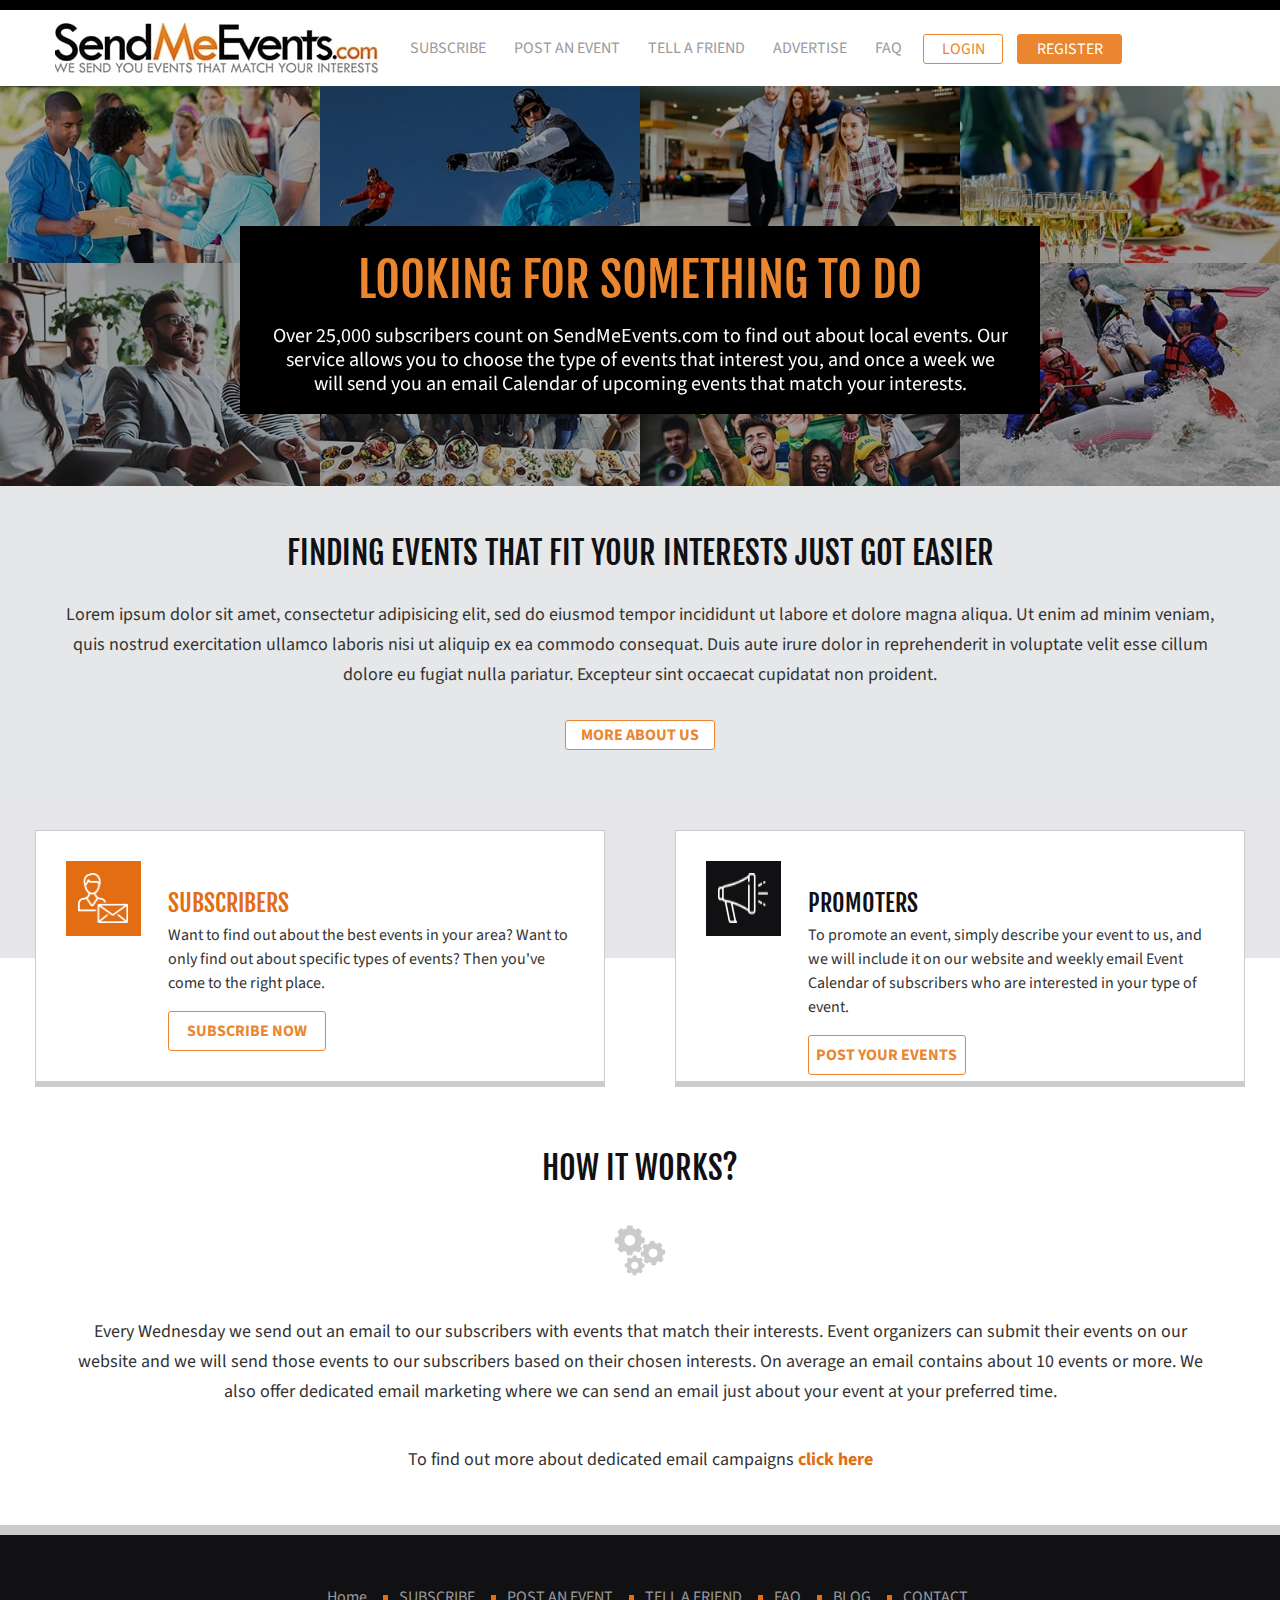
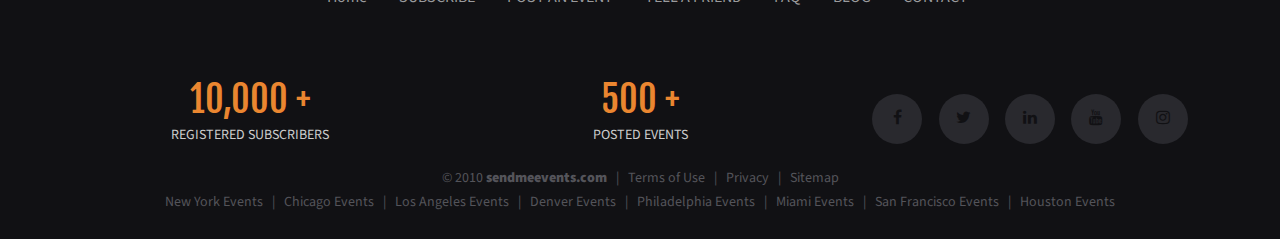
<file: index.html>
<!DOCTYPE html>
<html lang="en" dir="ltr">
  <head>

    <script src="https://code.jquery.com/jquery-3.4.1.slim.min.js" integrity="sha384-J6qa4849blE2+poT4WnyKhv5vZF5SrPo0iEjwBvKU7imGFAV0wwj1yYfoRSJoZ+n" crossorigin="anonymous"></script>
    <script src="https://cdn.jsdelivr.net/npm/popper.js@1.16.0/dist/umd/popper.min.js" integrity="sha384-Q6E9RHvbIyZFJoft+2mJbHaEWldlvI9IOYy5n3zV9zzTtmI3UksdQRVvoxMfooAo" crossorigin="anonymous"></script>
    <script src="https://stackpath.bootstrapcdn.com/bootstrap/4.4.1/js/bootstrap.min.js" integrity="sha384-wfSDF2E50Y2D1uUdj0O3uMBJnjuUD4Ih7YwaYd1iqfktj0Uod8GCExl3Og8ifwB6" crossorigin="anonymous"></script>

    <link rel="stylesheet" href="https://stackpath.bootstrapcdn.com/bootstrap/4.4.1/css/bootstrap.min.css" integrity="sha384-Vkoo8x4CGsO3+Hhxv8T/Q5PaXtkKtu6ug5TOeNV6gBiFeWPGFN9MuhOf23Q9Ifjh" crossorigin="anonymous">

    <link href="https://fonts.googleapis.com/css2?family=Fjalla+One&family=Source+Sans+Pro:ital,wght@0,200;0,300;0,400;0,600;0,700;0,900;1,200;1,300;1,400;1,600;1,700;1,900&display=swap" rel="stylesheet">
      <link rel="stylesheet" href="https://cdnjs.cloudflare.com/ajax/libs/font-awesome/4.7.0/css/font-awesome.min.css">
    <link rel="stylesheet" href="css/style.css">
    <link rel="stylesheet" href="css/responsive.css">
    <meta charset="utf-8">
    <meta name="viewport" content="width=device-width, initial-scale=1.0">
    <title>SendMeEvents</title>
  </head>
  <body>
    <div class="upper-nav">

    </div>
    <nav class="navbar navbar-expand-lg navbar-light bg-white">

      <div class="container">
        <a class="navbar-brand" href="index.html">
          <img src="images/logo.jpg" alt="logo">
        </a>
        <button class="navbar-toggler" type="button" data-toggle="collapse" data-target="#navbarSupportedContent" aria-controls="navbarSupportedContent" aria-expanded="false" aria-label="Toggle navigation">
          <span class="navbar-toggler-icon"></span>
        </button>

        <div class="collapse navbar-collapse" id="navbarSupportedContent">
          <ul class="navbar-nav mr-auto">
            <li class="nav-item active">
              <a class="nav-link" href="subscribe.html">SUBSCRIBE</a>
            </li>
            <li class="nav-item">
              <a class="nav-link" href="post_an_event.html">POST AN EVENT</a>
            </li>
            <li class="nav-item">
              <a class="nav-link" href="tell_a_friend.html">TELL A FRIEND</a>
            </li>
            <li class="nav-item">
              <a class="nav-link" href="#">ADVERTISE</a>
            </li>
            <li class="nav-item">
              <a class="nav-link" href="faqs.html">FAQ</a>
            </li>
            <li class="nav-item">
              <button type="button" class="nav-btn-cus login-btn" name="button">
                LOGIN
              </button>
            </li>
            <li class="nav-item">
              <button type="button" class="nav-btn-cus register-btn" name="button">
                REGISTER
              </button>
            </li>
          </ul>
        </div>
      </div>
    </nav>


    <!-- top banner  -->
    <section class="banner-1">

      <div class="row banner-1-top">
        <div class="shaddow-overlay">
          <img src="images/shaddow.png" alt="">
        </div>
        <div class="overlay"></div>
          <img src="images/banner-img-1.jpg" alt="charity and social">
          <img class="d-none d-lg-block" src="images/banner-img-2.jpg" alt="skating">
          <img class="d-none d-lg-block" src="images/banner-img-3.jpg" alt="bowling">
          <img src="images/banner-img-4.jpg" alt="Food">
      </div>
      <div class="row banner-1-bottom">
        <div class="overlay"></div>
          <img src="images/banner-img-5.jpg" alt="professional">
          <img class="d-none d-lg-block" src="images/banner-img-6.jpg" alt="culinary events">
          <img class="d-none d-lg-block" src="images/banner-img-7.jpg" alt="watching sport">
          <img src="images/banner-img-8.jpg" alt="water rafting">
      </div>
      <div class="banner-text-1" style="z-index: 3;">
        <h1>LOOKING FOR SOMETHING TO DO</h1>
        <p><span>Over 25,000 subscribers</span> count on
          <span>SendMeEvents.com</span> to find out about local events.
          Our service allows you to choose the type of events that
          interest you, and once a week we
          will send you an email Calendar of upcoming events that
          match your interests.</p>
      </div>

    </section>
    <!-- banner 1 end -->


    <!-- banner 2 -->
    <section class="banner-2">
      <div class="banner-text" style="margin-bottom: 0;">
        <h2>FINDING EVENTS THAT FIT YOUR INTERESTS JUST GOT EASIER</h2>
        <p>Lorem ipsum dolor sit amet, consectetur adipisicing elit, sed do eiusmod tempor incididunt ut labore et dolore magna aliqua. Ut enim ad minim veniam, quis nostrud exercitation ullamco laboris nisi ut aliquip ex ea commodo consequat. Duis aute irure dolor in reprehenderit in voluptate velit esse cillum dolore eu fugiat nulla pariatur. Excepteur sint occaecat cupidatat non proident.</p>
        <button onclick="location.href='https://google.com';" type="button"  name="button">
          MORE ABOUT US
        </button>
      </div>
    </section>

    <section class="row subs-prom-sec">
      <div class="col-lg-6 ">
        <div class="subscribers-div">
          <div class="logo-side">
            <img src="images/icons/subscribers.png" alt="subscribers icon">
          </div>
          <div class="text-side">
            <h4>SUBSCRIBERS</h4>
            <p>Want to find out about the best events in your area? Want to only
               find out about specific types of events? Then you've come to the
                right place.</p>
            <button onclick="location.href='subscribe.html';" type="button" name="button">
              SUBSCRIBE NOW
            </button>
          </div>
        </div>
      </div>
      <div class="col-lg-6  ">
        <div class="promoters-div">
          <div class="logo-side">
            <img src="images/icons/promoters.png" alt="promoters icon">
          </div>
          <div class="text-side">
            <h4>PROMOTERS</h4>
            <p>To promote an event, simply describe your event to us,
              and we will include it on our website and weekly email
              Event Calendar of subscribers who are interested in
              your type of event.</p>
            <button onclick="location.href='post_an_event.html';" type="button" name="button">
              POST YOUR EVENTS
            </button>
          </div>
        </div>

      </div>
    </section>
    <!-- banner 2 end -->
    <section class="how-it-works">
      <h1>HOW IT WORKS?</h1>
      <img src="images/icons/setting.png" alt="settings icon">
      <p class="pb-0">Every Wednesday we send out an email to our subscribers with events
         that match their interests. Event organizers can submit their
         events on our website and we will send those events to our
         subscribers based on their chosen interests. On average an email
         contains about 10 events or more. We also offer
          dedicated email marketing where we can send an email just about
          your event at your preferred time.
      </p>
      <p class="py-0">To find out more about dedicated email campaigns <a href="#">click here</a></p>
    </section>

    <footer >
      <div class="footer-hor-line">      </div>
      <div class="footer-top">
        <ul>
          <li>
            <a href="index.html">Home</a>
          </li>
          <li>
            <a href="subscribe.html">SUBSCRIBE</a>
          </li>
          <li>
            <a href="post_an_event.html">POST AN EVENT</a>
          </li>
          <li>
            <a href="tell_a_friend.html">TELL A FRIEND</a>
          </li>
          <li>
            <a href="faqs.html">FAQ</a>
          </li>
          <li>
            <a href="blog.html">BLOG</a>
          </li>
          <li>
            <a href="contact.html">CONTACT</a>
          </li>
        </ul>
      </div>

      <div class="row footer-middle">
        <div class="col-lg">
          <h1>10,000 +</h1>
          <p>REGISTERED SUBSCRIBERS</p>
        </div>
        <div class="col-lg">
          <h1>500 +</h1>
          <p>POSTED EVENTS</p>
        </div>
        <div class="col-lg">
          <a href="#" class="fa fa-facebook"></a>
          <a href="#" class="fa fa-twitter"></a>
          <a href="#" class="fa fa-linkedin"></a>
          <a href="#" class="fa fa-youtube"></a>
          <a href="#" class="fa fa-instagram"></a>
        </div>
      </div>
      <div class="footer-bottom">
        <p>	<a href="#">&copy 2010 <span>sendmeevents.com</span></a>
          |  <a href="#">Terms of Use</a>  |  <a href="#">Privacy</a>
          |  <a href="#">Sitemap</a>
        </p>
        <p><a href="#">New York Events</a>  |  <a href="#">Chicago Events</a>
          |  <a href="#">Los Angeles Events</a>   |  <a href="#">Denver Events </a>
          |  <a href="#">Philadelphia Events</a>   |  <a href="#">Miami Events</a>
          |  <a href="#">San Francisco Events</a>   |  <a href="#">Houston Events</a>  </p>
      </div>
      </footer>
  </body>
</html>
</file>
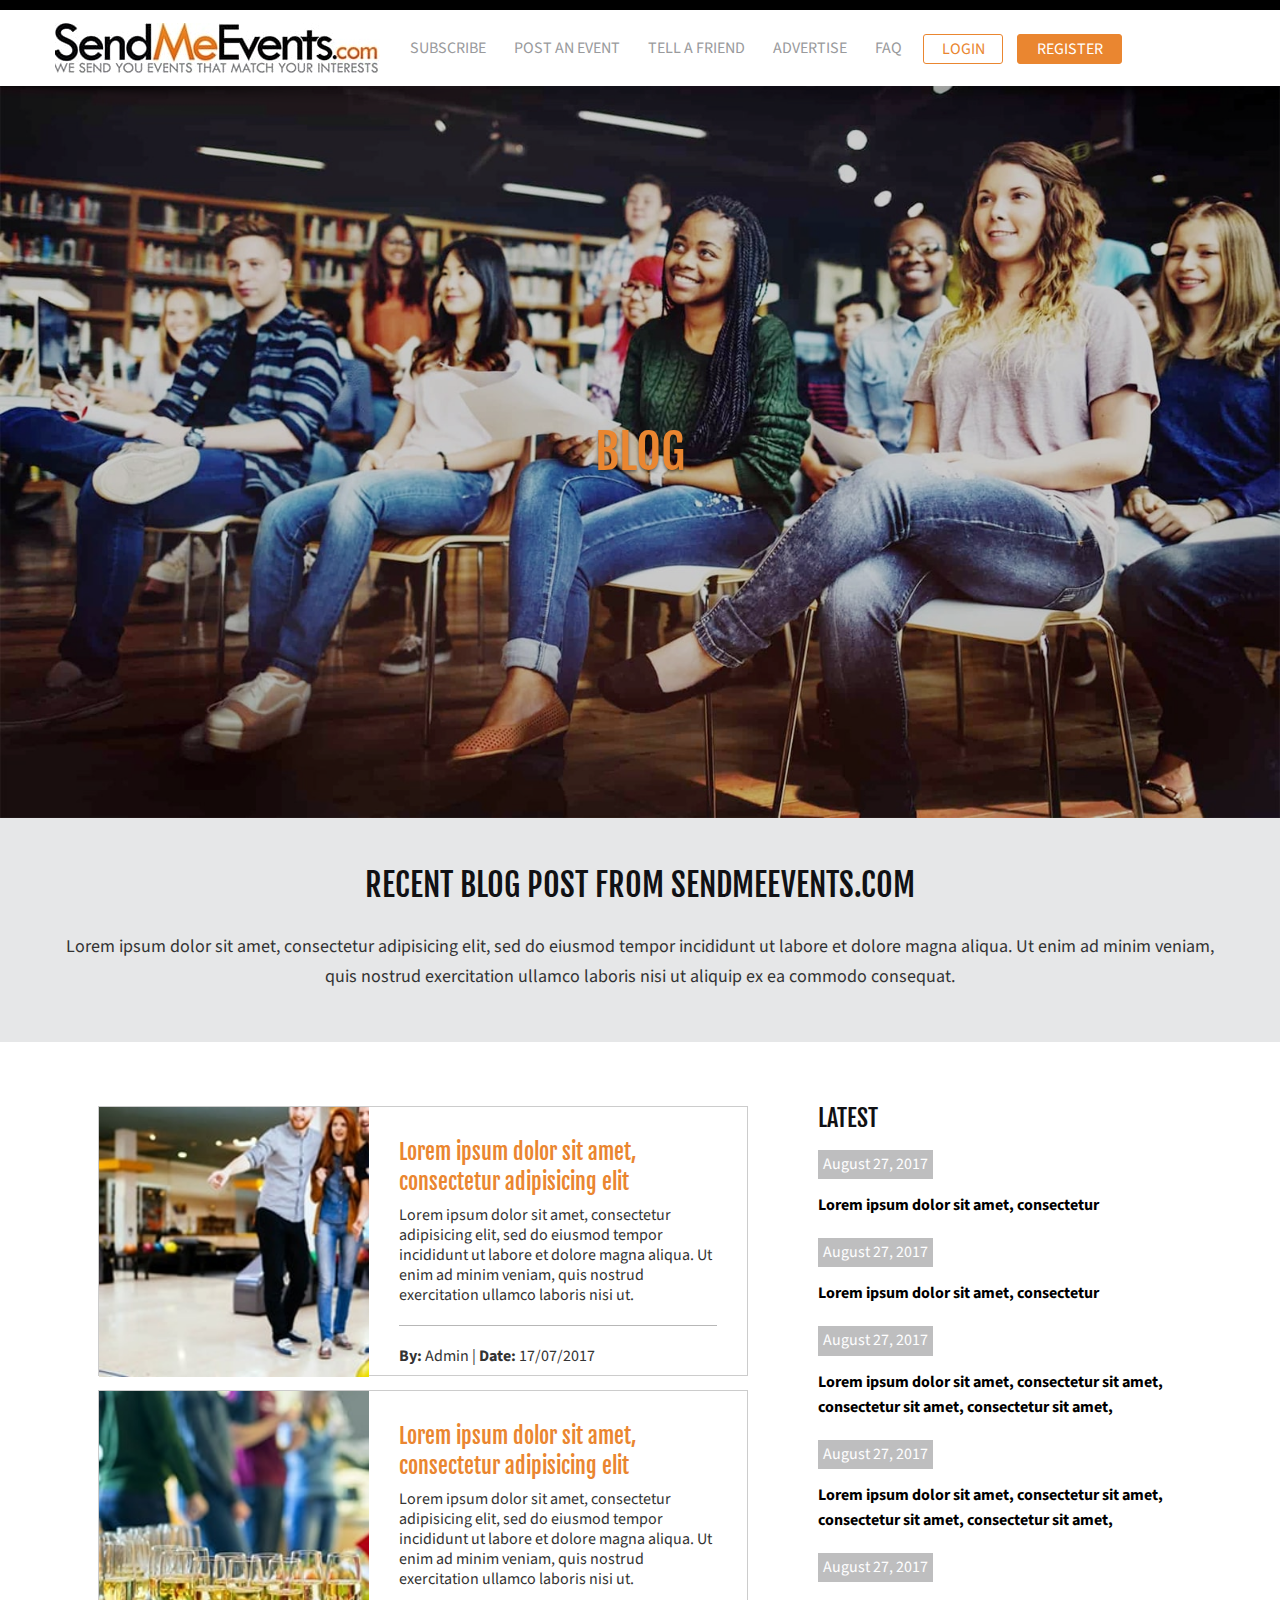
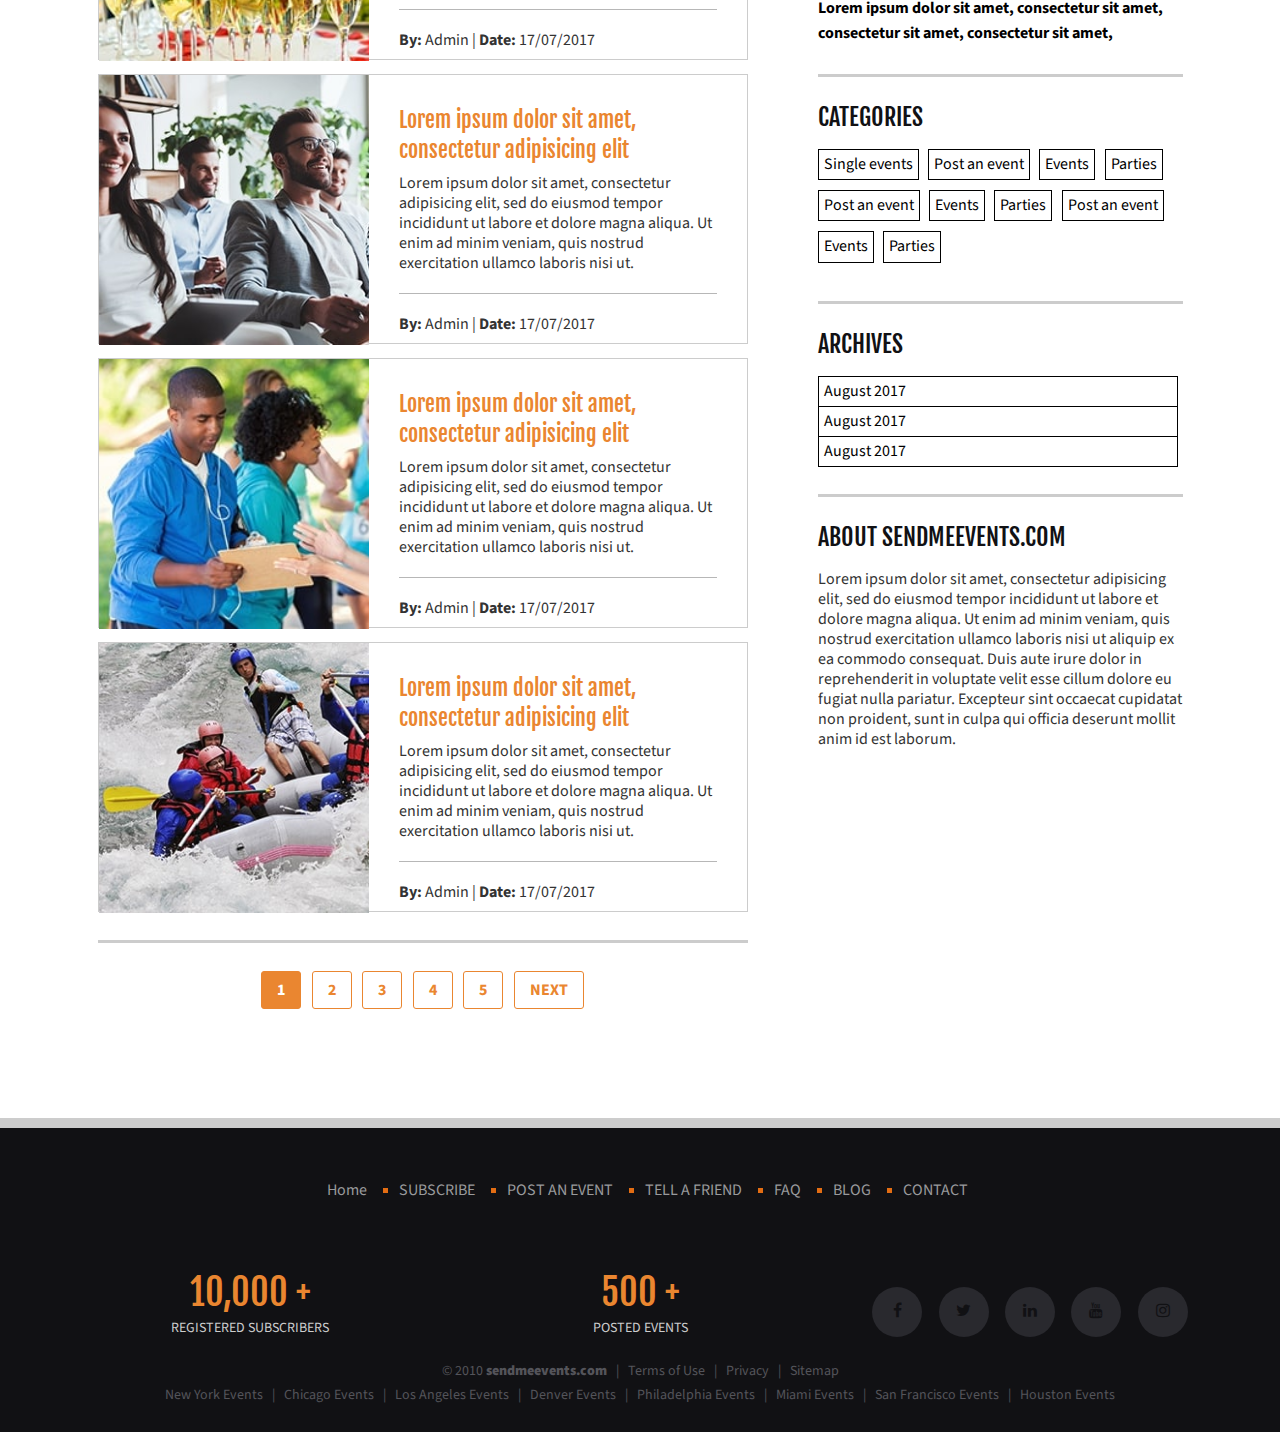
<file: blog.html>
<!DOCTYPE html>
<html lang="en" dir="ltr">
  <head>
    <link rel="stylesheet" href="https://stackpath.bootstrapcdn.com/bootstrap/4.4.1/css/bootstrap.min.css" integrity="sha384-Vkoo8x4CGsO3+Hhxv8T/Q5PaXtkKtu6ug5TOeNV6gBiFeWPGFN9MuhOf23Q9Ifjh" crossorigin="anonymous">
    <script src="https://code.jquery.com/jquery-3.4.1.slim.min.js" integrity="sha384-J6qa4849blE2+poT4WnyKhv5vZF5SrPo0iEjwBvKU7imGFAV0wwj1yYfoRSJoZ+n" crossorigin="anonymous"></script>
    <script src="https://cdn.jsdelivr.net/npm/popper.js@1.16.0/dist/umd/popper.min.js" integrity="sha384-Q6E9RHvbIyZFJoft+2mJbHaEWldlvI9IOYy5n3zV9zzTtmI3UksdQRVvoxMfooAo" crossorigin="anonymous"></script>
    <script src="https://stackpath.bootstrapcdn.com/bootstrap/4.4.1/js/bootstrap.min.js" integrity="sha384-wfSDF2E50Y2D1uUdj0O3uMBJnjuUD4Ih7YwaYd1iqfktj0Uod8GCExl3Og8ifwB6" crossorigin="anonymous"></script>

    <link href="https://fonts.googleapis.com/css2?family=Fjalla+One&family=Source+Sans+Pro:ital,wght@0,200;0,300;0,400;0,600;0,700;0,900;1,200;1,300;1,400;1,600;1,700;1,900&display=swap" rel="stylesheet">
      <link rel="stylesheet" href="https://cdnjs.cloudflare.com/ajax/libs/font-awesome/4.7.0/css/font-awesome.min.css">
    <link rel="stylesheet" href="css/style.css">
    <link rel="stylesheet" href="css/responsive.css">
    <meta charset="utf-8">
    <meta name="viewport" content="width=device-width, initial-scale=1.0">
    <title>Blogs</title>
  </head>
  <body>
    <div class="upper-nav">

    </div>
    <nav class="navbar navbar-expand-lg navbar-light bg-white">

      <div class="container">
        <a class="navbar-brand" href="index.html">
          <img src="images/logo.jpg" alt="logo">
        </a>
        <button class="navbar-toggler" type="button" data-toggle="collapse" data-target="#navbarSupportedContent" aria-controls="navbarSupportedContent" aria-expanded="false" aria-label="Toggle navigation">
          <span class="navbar-toggler-icon"></span>
        </button>

        <div class="collapse navbar-collapse" id="navbarSupportedContent">
          <ul class="navbar-nav mr-auto">
            <li class="nav-item active">
              <a class="nav-link" href="subscribe.html">SUBSCRIBE</a>
            </li>
            <li class="nav-item">
              <a class="nav-link" href="post_an_event.html">POST AN EVENT</a>
            </li>
            <li class="nav-item">
              <a class="nav-link" href="tell_a_friend.html">TELL A FRIEND</a>
            </li>
            <li class="nav-item">
              <a class="nav-link" href="#">ADVERTISE</a>
            </li>
            <li class="nav-item">
              <a class="nav-link" href="faqs.html">FAQ</a>
            </li>
            <li class="nav-item">
              <button type="button" class="nav-btn-cus login-btn" name="button">
                LOGIN
              </button>
            </li>
            <li class="nav-item">
              <button type="button" class="nav-btn-cus register-btn" name="button">
                REGISTER
              </button>
            </li>
          </ul>
        </div>
      </div>
    </nav>

    <section class="blog-banner">
      <div class="banner-img">
        <div class="shaddow-overlay">
          <img src="images/shaddow.png" alt="">
        </div>
        <div class="overlay"></div>
        <img src="images/blog-banner-img.jpg" alt="blog banner">
        <h1 class="banner-heading">BLOG</h1>
      </div>
      <div class="banner-text">
        <h2>RECENT BLOG POST FROM SENDMEEVENTS.COM</h2>
        <p>Lorem ipsum dolor sit amet, consectetur adipisicing elit, sed do
          eiusmod tempor incididunt ut labore et dolore magna aliqua. Ut enim
          ad minim veniam, quis nostrud exercitation ullamco laboris nisi ut
          aliquip ex ea commodo consequat.
        </p>
      </div>

    </section>


    <section class="recent-blogs">
      <div class="row">
        <div class="col-lg-8 blog-side">
          <div class="single-blog">
            <div class="blog-img">
              <img src="images/banner-img-3.jpg" alt="bowling">
            </div>
            <div class="blog-text">
              <h4>Lorem ipsum dolor sit amet, consectetur adipisicing elit</h4>
              <p>Lorem ipsum dolor sit amet, consectetur adipisicing elit,
                sed do eiusmod tempor incididunt ut labore et dolore magna
                 aliqua. Ut enim ad minim veniam, quis nostrud exercitation
                 ullamco laboris nisi ut.
               </p>
               <hr>
              <p><span>By:</span> Admin | <span>Date:</span> 17/07/2017</p>
            </div>
          </div>
          <div class="single-blog">
            <div class="blog-img">
              <img src="images/banner-img-4.jpg" alt="food">
            </div>
            <div class="blog-text">
              <h4>Lorem ipsum dolor sit amet, consectetur adipisicing elit</h4>
              <p>Lorem ipsum dolor sit amet, consectetur adipisicing elit,
                sed do eiusmod tempor incididunt ut labore et dolore magna
                 aliqua. Ut enim ad minim veniam, quis nostrud exercitation
                 ullamco laboris nisi ut.
               </p>
               <hr>
              <p><span>By:</span> Admin | <span>Date:</span> 17/07/2017</p>
            </div>
          </div>
          <div class="single-blog">
            <div class="blog-img">
              <img src="images/banner-img-5.jpg" alt="professional training">
            </div>
            <div class="blog-text">
              <h4>Lorem ipsum dolor sit amet, consectetur adipisicing elit</h4>
              <p>Lorem ipsum dolor sit amet, consectetur adipisicing elit,
                sed do eiusmod tempor incididunt ut labore et dolore magna
                 aliqua. Ut enim ad minim veniam, quis nostrud exercitation
                 ullamco laboris nisi ut.
               </p>
               <hr>
              <p><span>By:</span> Admin | <span>Date:</span> 17/07/2017</p>
            </div>
          </div>
          <div class="single-blog">
            <div class="blog-img">
              <img src="images/banner-img-1.jpg" alt="charity and social">
            </div>
            <div class="blog-text">
              <h4>Lorem ipsum dolor sit amet, consectetur adipisicing elit</h4>
              <p>Lorem ipsum dolor sit amet, consectetur adipisicing elit,
                sed do eiusmod tempor incididunt ut labore et dolore magna
                 aliqua. Ut enim ad minim veniam, quis nostrud exercitation
                 ullamco laboris nisi ut.
               </p>
               <hr>
              <p><span>By:</span> Admin | <span>Date:</span> 17/07/2017</p>
            </div>
          </div>
          <div class="single-blog">
            <div class="blog-img">
              <img src="images/banner-img-8.jpg" alt="rafting">
            </div>
            <div class="blog-text">
              <h4>Lorem ipsum dolor sit amet, consectetur adipisicing elit</h4>
              <p>Lorem ipsum dolor sit amet, consectetur adipisicing elit,
                sed do eiusmod tempor incididunt ut labore et dolore magna
                 aliqua. Ut enim ad minim veniam, quis nostrud exercitation
                 ullamco laboris nisi ut.
               </p>
               <hr>
              <p><span>By:</span> Admin | <span>Date:</span> 17/07/2017</p>
            </div>
          </div>

          <div class="gen-hr-div page-num-hr-1"></div>

          <div class="page-numberings">
            <button class="button-filled" type="button " name="button">
              1
            </button>
            <button type="button" name="button">
              2
            </button>
            <button type="button" name="button">
              3
            </button>
            <button type="button" name="button">
              4
            </button>
            <button type="button" name="button">
              5
            </button>
            <button type="button" name="button">
              Next
            </button>
          </div>

          <div class="gen-hr-div page-num-hr-2"></div>
        </div>

        <div class="col-lg-4 non-blog-side">
          <div class="latest">


          <h3>LATEST</h3>
          <h6>August 27, 2017</h6>
          <p>Lorem ipsum dolor sit amet, consectetur </p>

          <h6>August 27, 2017</h6>
          <p>Lorem ipsum dolor sit amet, consectetur </p>

          <h6>August 27, 2017</h6>
          <p>Lorem ipsum dolor sit amet, consectetur sit amet, consectetur
            sit amet, consectetur sit amet, consectetur sit amet, consectetur
          sit amet, consectetursit amet, consectetur </p>

          <h6>August 27, 2017</h6>
          <p>Lorem ipsum dolor sit amet, consectetur sit amet, consectetur
            sit amet, consectetur sit amet, consectetur sit amet, consectetur
          sit amet, consectetursit amet, consectetur </p>

          <h6>August 27, 2017</h6>
          <p>Lorem ipsum dolor sit amet, consectetur sit amet, consectetur
            sit amet, consectetur sit amet, consectetur sit amet, consectetur
          sit amet, consectetursit amet, consectetur </p>
          </div>

          <div class="gen-hr-div"></div>

          <div class="categories">
            <h3>CATEGORIES</h3>
            <h6>Single events </h6>
            <h6>Post an event </h6>
            <h6>Events </h6>
            <h6>Parties </h6>
            <h6>Post an event </h6>
            <h6>Events </h6>
            <h6>Parties </h6>
            <h6>Post an event </h6>
            <h6>Events </h6>
            <h6>Parties </h6>
          </div>

          <div class="gen-hr-div"></div>

          <div class="archives">
            <h3>ARCHIVES</h3>
            <h6>August 2017</h6>
            <h6>August 2017</h6>
            <h6>August 2017</h6>
          </div>

          <div class="gen-hr-div"></div>

          <div class="about">
            <h3>ABOUT SENDMEEVENTS.COM</h3>
            <p>Lorem ipsum dolor sit amet, consectetur adipisicing elit, sed do
              eiusmod tempor incididunt ut labore et dolore magna aliqua. Ut
              enim ad minim veniam, quis nostrud exercitation ullamco laboris
              nisi ut aliquip ex ea commodo consequat. Duis aute irure dolor
              in reprehenderit in voluptate velit esse cillum dolore eu fugiat
              nulla pariatur. Excepteur sint occaecat cupidatat non proident,
               sunt in culpa qui officia deserunt mollit anim id est laborum.
            </p>
          </div>
        </div>
      </div>
    </section>


    <footer >
      <div class="footer-hor-line">      </div>
      <div class="footer-top">
        <ul>
          <li>
            <a href="index.html">Home</a>
          </li>
          <li>
            <a href="subscribe.html">SUBSCRIBE</a>
          </li>
          <li>
            <a href="post_an_event.html">POST AN EVENT</a>
          </li>
          <li>
            <a href="tell_a_friend.html">TELL A FRIEND</a>
          </li>
          <li>
            <a href="faqs.html">FAQ</a>
          </li>
          <li>
            <a href="blog.html">BLOG</a>
          </li>
          <li>
            <a href="contact.html">CONTACT</a>
          </li>
        </ul>
      </div>

      <div class="row footer-middle">
        <div class="col-lg">
          <h1>10,000 +</h1>
          <p>REGISTERED SUBSCRIBERS</p>
        </div>
        <div class="col-lg">
          <h1>500 +</h1>
          <p>POSTED EVENTS</p>
        </div>
        <div class="col-lg">
          <a href="#" class="fa fa-facebook"></a>
          <a href="#" class="fa fa-twitter"></a>
          <a href="#" class="fa fa-linkedin"></a>
          <a href="#" class="fa fa-youtube"></a>
          <a href="#" class="fa fa-instagram"></a>
        </div>
      </div>
      <div class="footer-bottom">
        <p>	<a href="#">&copy 2010 <span>sendmeevents.com</span></a>
          |  <a href="#">Terms of Use</a>  |  <a href="#">Privacy</a>
          |  <a href="#">Sitemap</a>
        </p>
        <p><a href="#">New York Events</a>  |  <a href="#">Chicago Events</a>
          |  <a href="#">Los Angeles Events</a>   |  <a href="#">Denver Events </a>
          |  <a href="#">Philadelphia Events</a>   |  <a href="#">Miami Events</a>
          |  <a href="#">San Francisco Events</a>   |  <a href="#">Houston Events</a>  </p>
      </div>
      </footer>
  </body>
</html>
</file>
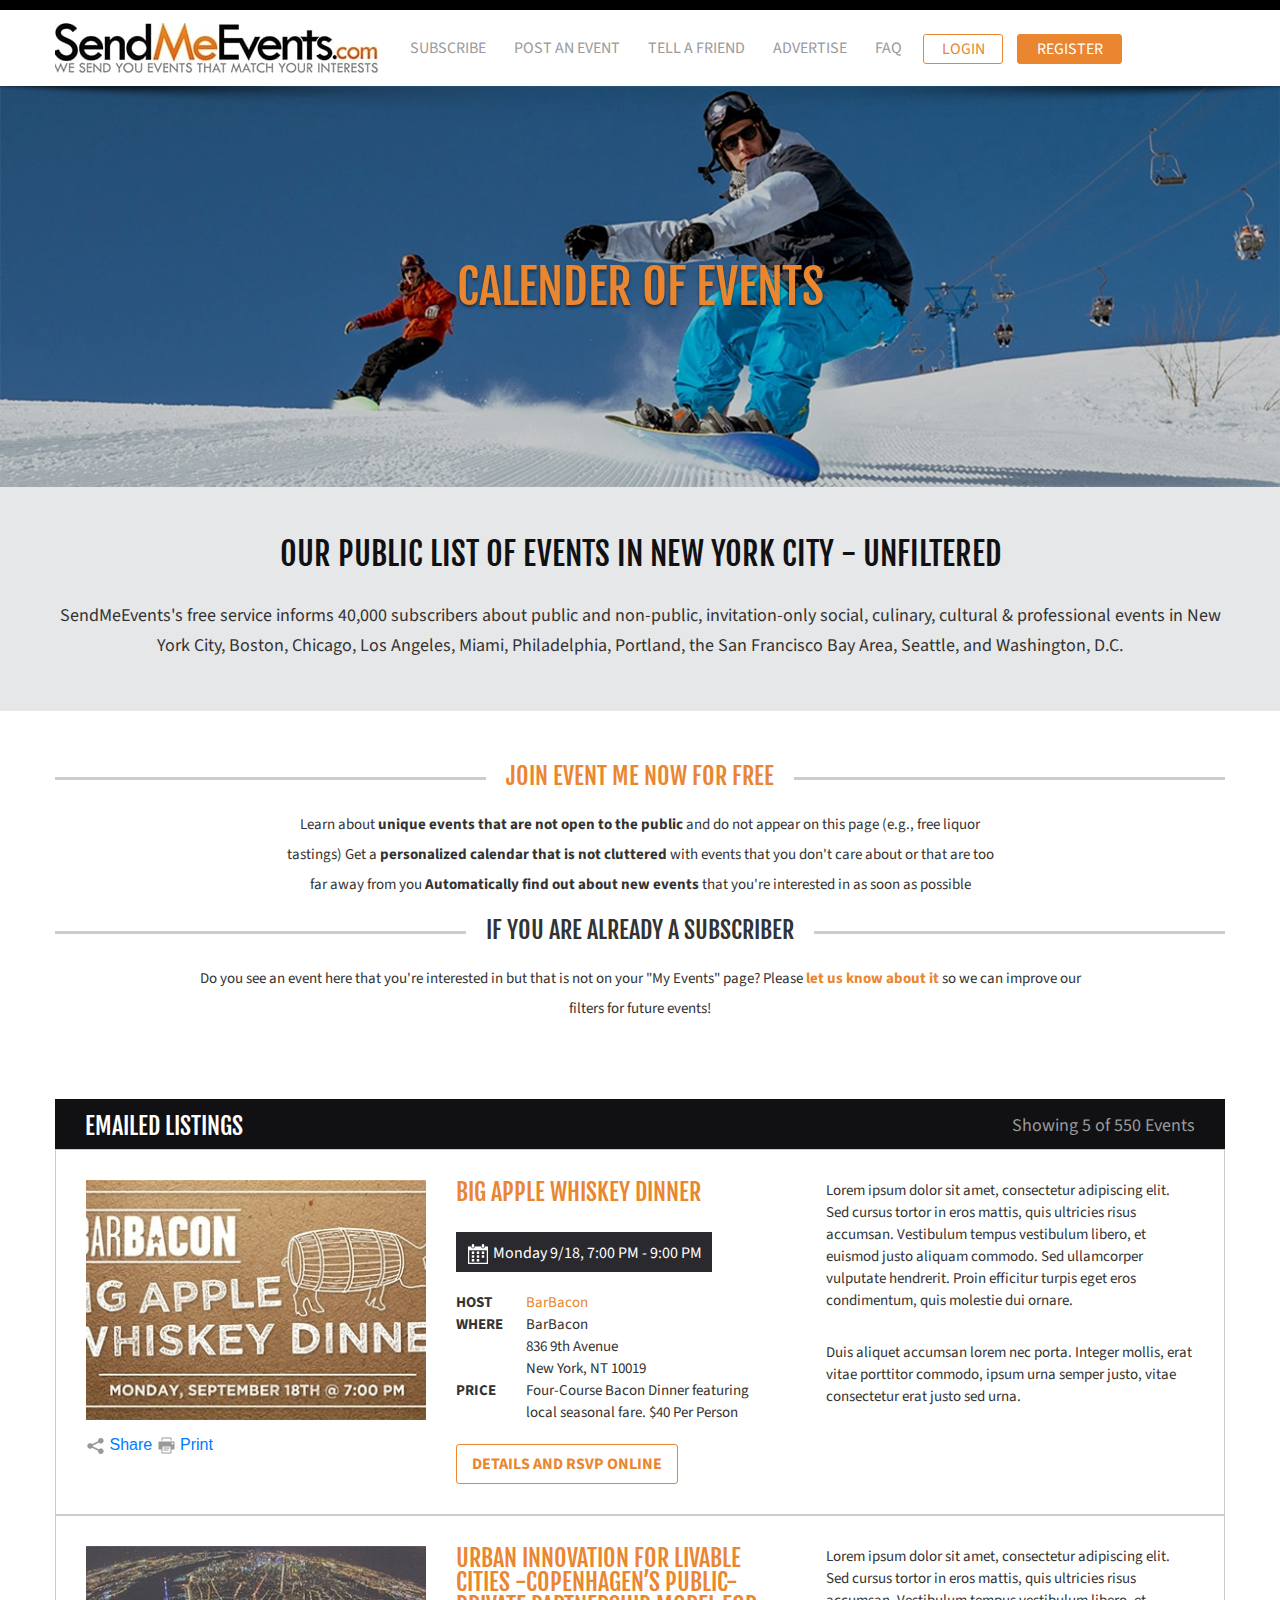
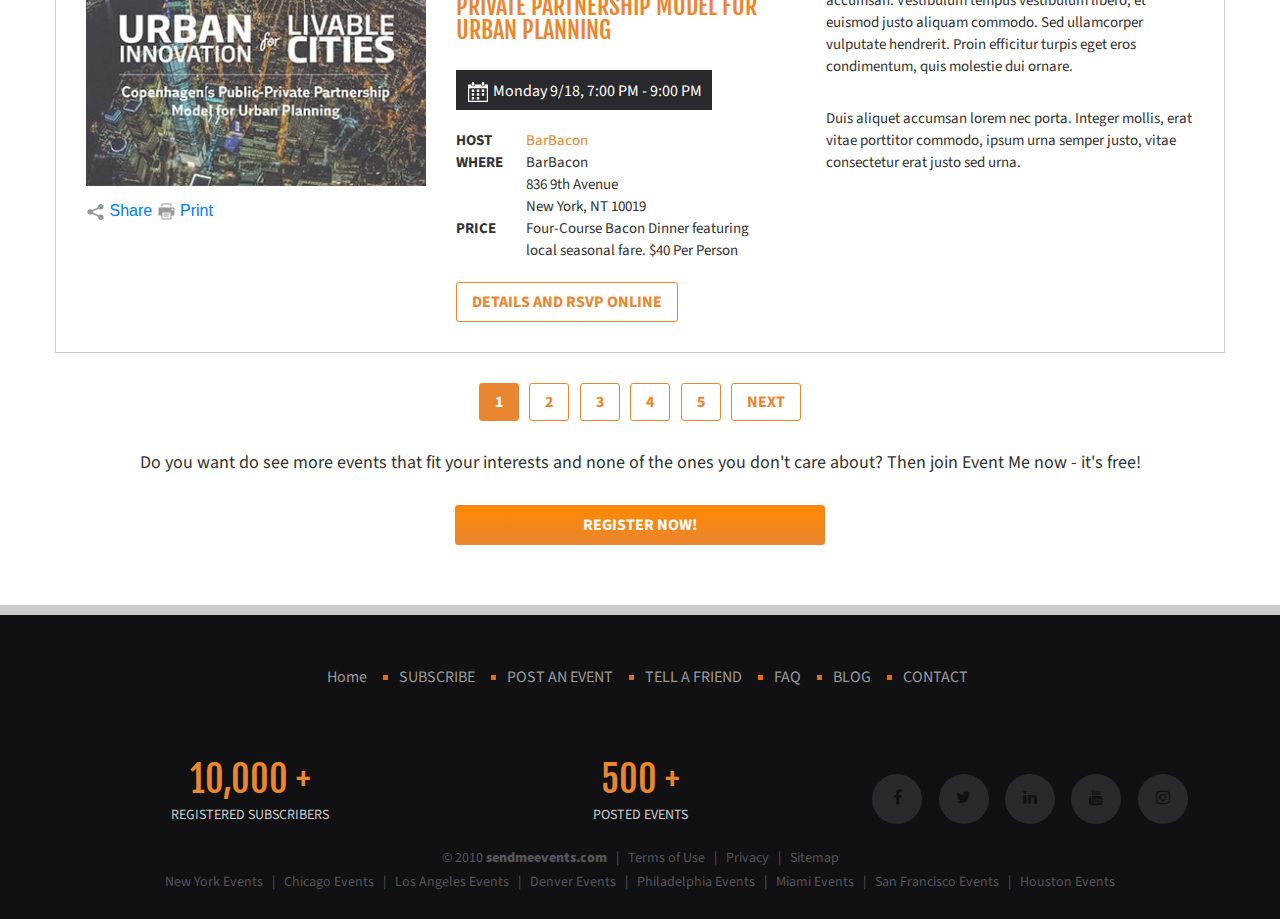
<file: calender_of_event.html>
<!DOCTYPE html>
<html lang="en" dir="ltr">
  <head>

    <link rel="stylesheet" href="https://stackpath.bootstrapcdn.com/bootstrap/4.4.1/css/bootstrap.min.css" integrity="sha384-Vkoo8x4CGsO3+Hhxv8T/Q5PaXtkKtu6ug5TOeNV6gBiFeWPGFN9MuhOf23Q9Ifjh" crossorigin="anonymous">

    <script src="https://code.jquery.com/jquery-3.4.1.slim.min.js" integrity="sha384-J6qa4849blE2+poT4WnyKhv5vZF5SrPo0iEjwBvKU7imGFAV0wwj1yYfoRSJoZ+n" crossorigin="anonymous"></script>
    <script src="https://cdn.jsdelivr.net/npm/popper.js@1.16.0/dist/umd/popper.min.js" integrity="sha384-Q6E9RHvbIyZFJoft+2mJbHaEWldlvI9IOYy5n3zV9zzTtmI3UksdQRVvoxMfooAo" crossorigin="anonymous"></script>
    <script src="https://stackpath.bootstrapcdn.com/bootstrap/4.4.1/js/bootstrap.min.js" integrity="sha384-wfSDF2E50Y2D1uUdj0O3uMBJnjuUD4Ih7YwaYd1iqfktj0Uod8GCExl3Og8ifwB6" crossorigin="anonymous"></script>
    <link href="https://fonts.googleapis.com/css2?family=Fjalla+One&family=Source+Sans+Pro:ital,wght@0,200;0,300;0,400;0,600;0,700;0,900;1,200;1,300;1,400;1,600;1,700;1,900&display=swap" rel="stylesheet">

      <link rel="stylesheet" href="https://cdnjs.cloudflare.com/ajax/libs/font-awesome/4.7.0/css/font-awesome.min.css">

    <link rel="stylesheet" href="css/style.css">

    <link rel="stylesheet" href="css/responsive.css">

    <meta charset="utf-8">
    <meta name="viewport" content="width=device-width, initial-scale=1.0">
    <title>Event's Calender</title>
  </head>
  <body>
    <div class="upper-nav">

    </div>
    <nav class="navbar navbar-expand-lg navbar-light bg-white">

      <div class="container">
        <a class="navbar-brand" href="index.html">
          <img src="images/logo.jpg" alt="logo">
        </a>
        <button class="navbar-toggler" type="button" data-toggle="collapse" data-target="#navbarSupportedContent" aria-controls="navbarSupportedContent" aria-expanded="false" aria-label="Toggle navigation">
          <span class="navbar-toggler-icon"></span>
        </button>

        <div class="collapse navbar-collapse" id="navbarSupportedContent">
          <ul class="navbar-nav mr-auto">
            <li class="nav-item active">
              <a class="nav-link" href="subscribe.html">SUBSCRIBE</a>
            </li>
            <li class="nav-item">
              <a class="nav-link" href="post_an_event.html">POST AN EVENT</a>
            </li>
            <li class="nav-item">
              <a class="nav-link" href="tell_a_friend.html">TELL A FRIEND</a>
            </li>
            <li class="nav-item">
              <a class="nav-link" href="#">ADVERTISE</a>
            </li>
            <li class="nav-item">
              <a class="nav-link" href="faqs.html">FAQ</a>
            </li>
            <li class="nav-item">
              <button type="button" class="nav-btn-cus login-btn" name="button">
                LOGIN
              </button>
            </li>
            <li class="nav-item">
              <button type="button" class="nav-btn-cus register-btn" name="button">
                REGISTER
              </button>
            </li>
          </ul>
        </div>
      </div>
    </nav>

    <section class="calender-banner">
      <div class="banner-img">
        <div class="shaddow-overlay">
          <img src="images/shaddow.png" alt="shadow">
        </div>
        <div class="overlay"></div>
        <img src="images/calender-of-events-img.jpg" alt="Snow Skiing">
        <h1 class="banner-heading">CALENDER OF EVENTS</h1>
      </div>

      <div class="banner-text">
        <h2>OUR PUBLIC LIST OF EVENTS IN NEW YORK CITY - UNFILTERED</h2>
        <p>SendMeEvents's free service informs 40,000 subscribers about public
          and non-public, invitation-only social, culinary, cultural &
          professional events in New York City, Boston, Chicago, Los Angeles,
           Miami, Philadelphia, Portland, the San Francisco Bay Area, Seattle, and Washington, D.C.
        </p>
      </div>

    </section>

    <section class="banner-within-line-orange">
      <h2><span>JOIN EVENT ME NOW FOR FREE</span></h2>
      <p>Learn about <span>unique events that are not open to the public</span> and do not
        appear on this page (e.g., free liquor tastings)
        Get a <span> personalized calendar that is not cluttered </span> with events that
        you don't care about or that are too far away from you
        <span>Automatically find out about new events</span> that you're interested in
         as soon as possible
      </p>
    </section>
    <section class="banner-within-line-black">
      <h2><span>IF YOU ARE ALREADY A SUBSCRIBER</span></h2>
      <p>Do you see an event here that you're interested in but that is not on
         your "My Events" page? Please <a href="contact.html">let us know about it</a> so we can improve
         our filters for future events!
      </p>
    </section>

    <section class="email-listings">
      <div class="heading">
        <h3>EMAILED LISTINGS</h3>
        <h4>Showing 5 of 550 Events</h4>
      </div>
      <div class="row email-single-list">
        <div class="col-lg img-side" >
          <div class="email-listing-img">
            <img src="images/email-listing-img-1.jpg" alt="Big Apple Whiskey Dinner">
          </div>
          <div class="share-print">
            <img src="images/icons/share.png" alt="Share icon">
            <a href="#">Share</a>
            <img src="images/icons/print.png" alt="print icon">
            <a href="#">Print</a>
          </div>

        </div>
        <div class="col-lg rsvp-side">
          <hr>
          <h2>BIG APPLE WHISKEY DINNER</h2>
          <h3>
            <img src="images/icons/calender-white.png" alt="calender icon">
            Monday 9/18, 7:00 PM - 9:00 PM
          </h3>
          <div class="rsvp-inner">
            <div class="row">
              <div class="col-2 host-side">
                <h4>HOST</h4>
              </div>
              <div class="col-8">
                <p class="host">BarBacon</p>
              </div>
            </div>
            <div class="row">
              <div class="col-2 host-side">
                <h4>WHERE</h4>
              </div>
              <div class="col-8">
                <p>BarBacon <br> 836 9th Avenue <br> New York, NT 10019</p>
              </div>
            </div>
            <div class="row">
              <div class="col-2 host-side">
                <h4>PRICE</h4>
              </div>
              <div class="col-8">
                <p>Four-Course Bacon Dinner featuring local
                  seasonal fare. $40 Per Person</p>
              </div>
            </div>
            <button class="rsvp-btn desktop-view-btn" type="button" name="button">DETAILS AND RSVP ONLINE</button>

          </div>
          <hr>
        </div>
        <div class="col-lg detail-side">
          <p>Lorem ipsum dolor sit amet, consectetur adipiscing elit. Sed
            cursus tortor in eros mattis, quis ultricies risus accumsan.
            Vestibulum tempus vestibulum libero, et euismod justo aliquam
            commodo. Sed ullamcorper vulputate hendrerit. Proin efficitur
            turpis eget eros condimentum, quis molestie dui ornare.
            </p>
            <p>
            Duis aliquet accumsan lorem nec porta. Integer mollis, erat
            vitae porttitor commodo, ipsum urna semper justo, vitae
            consectetur erat justo sed urna.</p>
        </div>
        <button class="rsvp-btn mobile-view-btn" type="button" name="button">DETAILS AND RSVP ONLINE</button>

      </div>


      <div class="row email-single-list">
        <div class="col-lg img-side" >
          <div class="email-listing-img">
            <img src="images/email-listing-img-2.jpg" alt="urban inovation">
          </div>
          <div class="share-print">
            <img src="images/icons/share.png" alt="share icon">
            <a href="#">Share</a>
            <img src="images/icons/print.png" alt="print icon">
            <a href="#">Print</a>
          </div>

        </div>
        <div class="col-lg rsvp-side">
          <hr>
          <h2>Urban Innovation for Livable Cities -Copenhagen’s
             Public-Private Partnership Model for Urban Planning</h2>
          <h3>
            <img src="images/icons/calender-white.png" alt="calender icon">
            Monday 9/18, 7:00 PM - 9:00 PM
          </h3>
          <div class="rsvp-inner">
            <div class="row">
              <div class="col-2 host-side">
                <h4>HOST</h4>
              </div>
              <div class="col-8 host-side">
                <p class="host">BarBacon</p>
              </div>
            </div>
            <div class="row">
              <div class="col-2  host-side">
                <h4>WHERE</h4>
              </div>
              <div class="col-8">
                <p>BarBacon <br> 836 9th Avenue <br> New York, NT 10019</p>
              </div>
            </div>
            <div class="row">
              <div class="col-2 host-side">
                <h4>PRICE</h4>
              </div>
              <div class="col-8">
                <p>Four-Course Bacon Dinner featuring local
                  seasonal fare. $40 Per Person</p>
              </div>
            </div>
            <button class="rsvp-btn desktop-view-btn" type="button" name="button">DETAILS AND RSVP ONLINE</button>

          </div>
          <hr>
        </div>
        <div class="col-lg detail-side">
          <p>Lorem ipsum dolor sit amet, consectetur adipiscing elit. Sed
            cursus tortor in eros mattis, quis ultricies risus accumsan.
            Vestibulum tempus vestibulum libero, et euismod justo aliquam
            commodo. Sed ullamcorper vulputate hendrerit. Proin efficitur
            turpis eget eros condimentum, quis molestie dui ornare.
            </p>
            <p>
            Duis aliquet accumsan lorem nec porta. Integer mollis, erat
            vitae porttitor commodo, ipsum urna semper justo, vitae
            consectetur erat justo sed urna.</p>
        </div>
        <button class="rsvp-btn mobile-view-btn" type="button" name="button">DETAILS AND RSVP ONLINE</button>


      </div>
      <div class="page-numberings">
        <button class="button-filled" type="button" name="button">
          1
        </button>
        <button type="button" name="button">
          2
        </button>
        <button type="button" name="button">
          3
        </button>
        <button type="button" name="button">
          4
        </button>
        <button type="button" name="button">
          5
        </button>
        <button type="button" name="button">
          Next
        </button>
      </div>
      <div class="register-now">
        <p>
          Do you want do see more events that fit your interests and none
          of the ones you don't care about? Then join Event Me now -
          it's free!
        </p>
        <button class="button-filled" type="button" name="button">REGISTER NOW!</button>
      </div>
    </section>


    <footer >
      <div class="footer-hor-line">      </div>
      <div class="footer-top">
        <ul>
          <li>
            <a href="index.html">Home</a>
          </li>
          <li>
            <a href="subscribe.html">SUBSCRIBE</a>
          </li>
          <li>
            <a href="post_an_event.html">POST AN EVENT</a>
          </li>
          <li>
            <a href="tell_a_friend.html">TELL A FRIEND</a>
          </li>
          <li>
            <a href="faqs.html">FAQ</a>
          </li>
          <li>
            <a href="blog.html">BLOG</a>
          </li>
          <li>
            <a href="contact.html">CONTACT</a>
          </li>
        </ul>
      </div>

      <div class="row footer-middle">
        <div class="col-lg">
          <h1>10,000 +</h1>
          <p>REGISTERED SUBSCRIBERS</p>
        </div>
        <div class="col-lg">
          <h1>500 +</h1>
          <p>POSTED EVENTS</p>
        </div>
        <div class="col-lg">
          <a href="#" class="fa fa-facebook"></a>
          <a href="#" class="fa fa-twitter"></a>
          <a href="#" class="fa fa-linkedin"></a>
          <a href="#" class="fa fa-youtube"></a>
          <a href="#" class="fa fa-instagram"></a>
        </div>
      </div>
      <div class="footer-bottom">
        <p>	<a href="#">&copy 2010 <span>sendmeevents.com</span></a>
          |  <a href="#">Terms of Use</a>  |  <a href="#">Privacy</a>
          |  <a href="#">Sitemap</a>
        </p>
        <p><a href="#">New York Events</a>  |  <a href="#">Chicago Events</a>
          |  <a href="#">Los Angeles Events</a>   |  <a href="#">Denver Events </a>
          |  <a href="#">Philadelphia Events</a>   |  <a href="#">Miami Events</a>
          |  <a href="#">San Francisco Events</a>   |  <a href="#">Houston Events</a>  </p>
      </div>
      </footer>
  </body>
</html>
</file>
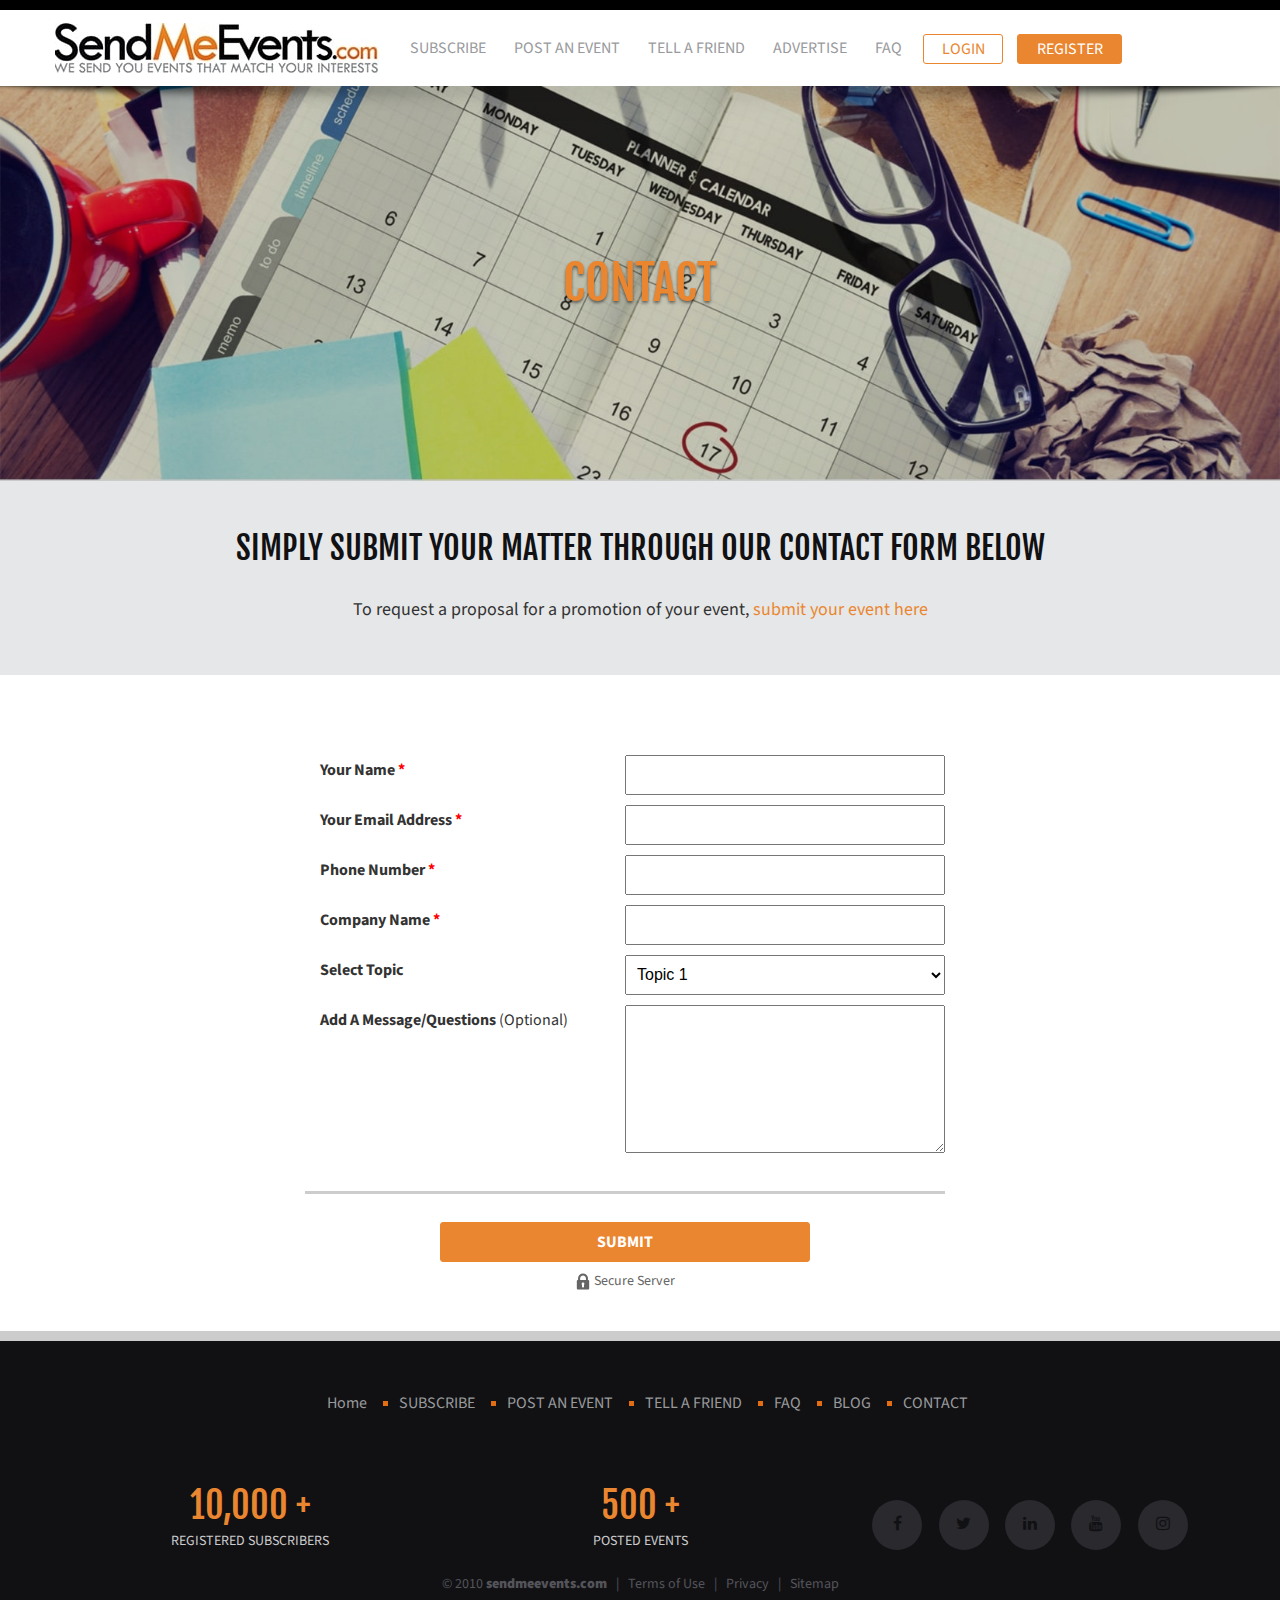
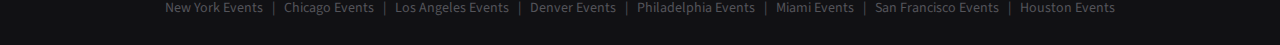
<file: contact.html>
<!DOCTYPE html>
<html lang="en" dir="ltr">
  <head>

    <link rel="stylesheet" href="https://stackpath.bootstrapcdn.com/bootstrap/4.4.1/css/bootstrap.min.css" integrity="sha384-Vkoo8x4CGsO3+Hhxv8T/Q5PaXtkKtu6ug5TOeNV6gBiFeWPGFN9MuhOf23Q9Ifjh" crossorigin="anonymous">

    <script src="https://code.jquery.com/jquery-3.4.1.slim.min.js" integrity="sha384-J6qa4849blE2+poT4WnyKhv5vZF5SrPo0iEjwBvKU7imGFAV0wwj1yYfoRSJoZ+n" crossorigin="anonymous"></script>
    <script src="https://cdn.jsdelivr.net/npm/popper.js@1.16.0/dist/umd/popper.min.js" integrity="sha384-Q6E9RHvbIyZFJoft+2mJbHaEWldlvI9IOYy5n3zV9zzTtmI3UksdQRVvoxMfooAo" crossorigin="anonymous"></script>
    <script src="https://stackpath.bootstrapcdn.com/bootstrap/4.4.1/js/bootstrap.min.js" integrity="sha384-wfSDF2E50Y2D1uUdj0O3uMBJnjuUD4Ih7YwaYd1iqfktj0Uod8GCExl3Og8ifwB6" crossorigin="anonymous"></script>
    <link href="https://fonts.googleapis.com/css2?family=Fjalla+One&family=Source+Sans+Pro:ital,wght@0,200;0,300;0,400;0,600;0,700;0,900;1,200;1,300;1,400;1,600;1,700;1,900&display=swap" rel="stylesheet">

      <link rel="stylesheet" href="https://cdnjs.cloudflare.com/ajax/libs/font-awesome/4.7.0/css/font-awesome.min.css">

    <link rel="stylesheet" href="css/style.css">

    <link rel="stylesheet" href="css/responsive.css">

    <meta charset="utf-8">
    <meta name="viewport" content="width=device-width, initial-scale=1.0">
    <title>Contact</title>
  </head>
  <body>
    <div class="upper-nav">

    </div>
    <nav class="navbar navbar-expand-lg navbar-light bg-white">

      <div class="container">
        <a class="navbar-brand" href="index.html">
          <img src="images/logo.jpg" alt="logo">
        </a>
        <button class="navbar-toggler" type="button" data-toggle="collapse" data-target="#navbarSupportedContent" aria-controls="navbarSupportedContent" aria-expanded="false" aria-label="Toggle navigation">
          <span class="navbar-toggler-icon"></span>
        </button>

        <div class="collapse navbar-collapse" id="navbarSupportedContent">
          <ul class="navbar-nav mr-auto">
            <li class="nav-item active">
              <a class="nav-link" href="subscribe.html">SUBSCRIBE</a>
            </li>
            <li class="nav-item">
              <a class="nav-link" href="post_an_event.html">POST AN EVENT</a>
            </li>
            <li class="nav-item">
              <a class="nav-link" href="tell_a_friend.html">TELL A FRIEND</a>
            </li>
            <li class="nav-item">
              <a class="nav-link" href="#">ADVERTISE</a>
            </li>
            <li class="nav-item">
              <a class="nav-link" href="faqs.html">FAQ</a>
            </li>
            <li class="nav-item">
              <button type="button" class="nav-btn-cus login-btn" name="button">
                LOGIN
              </button>
            </li>
            <li class="nav-item">
              <button type="button" class="nav-btn-cus register-btn" name="button">
                REGISTER
              </button>
            </li>
          </ul>
        </div>
      </div>
    </nav>

    <section class="contact-banner">
        <div class="banner-img">
          <div class="shaddow-overlay">
            <img src="images/shaddow.png" alt="">
          </div>
          <div class="overlay"></div>
          <img src="images/contact-banner.jpg" alt="contact banner">
          <h1 class="banner-heading">Contact</h1>
        </div>

      <div class="banner-text">
        <h2>simply submit your matter through our contact form below</h2>
        <p>
          To request a proposal for a promotion of your event,
          <a href="post_an_event.html">submit your event here</a>
        </p>
      </div>
    </section>

    <section class="form-sec">
      <form class="row" action="index.html" method="post">
        <label class="col-lg-6" for="yourname">
          Your Name <span>*</span>
        </label>
        <input class="col-lg-6" type="text" id="yourname" name="yourname" value="" required>

        <label class="col-lg-6" for="youremail">
          your email address  <span>*</span>
        </label>
        <input class="col-lg-6" type="text" id="youremail" name="youremail" value="" required>

        <label class="col-lg-6" for="phonenumber">
          phone number  <span>*</span>
        </label>
        <input class="col-lg-6" type="text" id="phonenumber" name="phonenumber" value="" required>

        <label class="col-lg-6" for="companyname">
          company name  <span>*</span>
        </label>
        <input class="col-lg-6" type="text" id="companyname" name="companyname" value="" required>

        <label class="col-lg-6" for="selecttopic">
          select topic
        </label>
        <select col-lg-6 id="selecttopic" name="selecttopic">
          <option value="Topic 1">Topic 1</option>
          <option value="Topic 2">Topic 2</option>
          <option value="Topic 3">Topic 3</option>
          <option value="Topic 4">Topic 4</option>
        </select>

        <label class="col-lg-6" for="message">
          add a message/questions <span class="opt" > (optional) </span>
        </label>
        <textarea col-lg-6 name="message" id="message" rows="6" cols=""></textarea>
        <div class="gen-hr-div">

        </div>
        <button class="button-filled" type="button" name="button">
          submit
        </button>
        <br>
        <h3 class="secure-server">
          <img src="images/icons/lock-black.png" alt="lock icon">
          Secure Server
        </h3>
      </form>
    </section>



    <footer >
      <div class="footer-hor-line">      </div>
      <div class="footer-top">
        <ul>
          <li>
            <a href="index.html">Home</a>
          </li>
          <li>
            <a href="subscribe.html">SUBSCRIBE</a>
          </li>
          <li>
            <a href="post_an_event.html">POST AN EVENT</a>
          </li>
          <li>
            <a href="tell_a_friend.html">TELL A FRIEND</a>
          </li>
          <li>
            <a href="faqs.html">FAQ</a>
          </li>
          <li>
            <a href="blog.html">BLOG</a>
          </li>
          <li>
            <a href="contact.html">CONTACT</a>
          </li>
        </ul>
      </div>

      <div class="row footer-middle">
        <div class="col-lg">
          <h1>10,000 +</h1>
          <p>REGISTERED SUBSCRIBERS</p>
        </div>
        <div class="col-lg">
          <h1>500 +</h1>
          <p>POSTED EVENTS</p>
        </div>
        <div class="col-lg">
          <a href="#" class="fa fa-facebook"></a>
          <a href="#" class="fa fa-twitter"></a>
          <a href="#" class="fa fa-linkedin"></a>
          <a href="#" class="fa fa-youtube"></a>
          <a href="#" class="fa fa-instagram"></a>
        </div>
      </div>
      <div class="footer-bottom">
        <p>	<a href="#">&copy 2010 <span>sendmeevents.com</span></a>
          |  <a href="#">Terms of Use</a>  |  <a href="#">Privacy</a>
          |  <a href="#">Sitemap</a>
        </p>
        <p><a href="#">New York Events</a>  |  <a href="#">Chicago Events</a>
          |  <a href="#">Los Angeles Events</a>   |  <a href="#">Denver Events </a>
          |  <a href="#">Philadelphia Events</a>   |  <a href="#">Miami Events</a>
          |  <a href="#">San Francisco Events</a>   |  <a href="#">Houston Events</a>  </p>
      </div>
      </footer>
  </body>
</html>
</file>
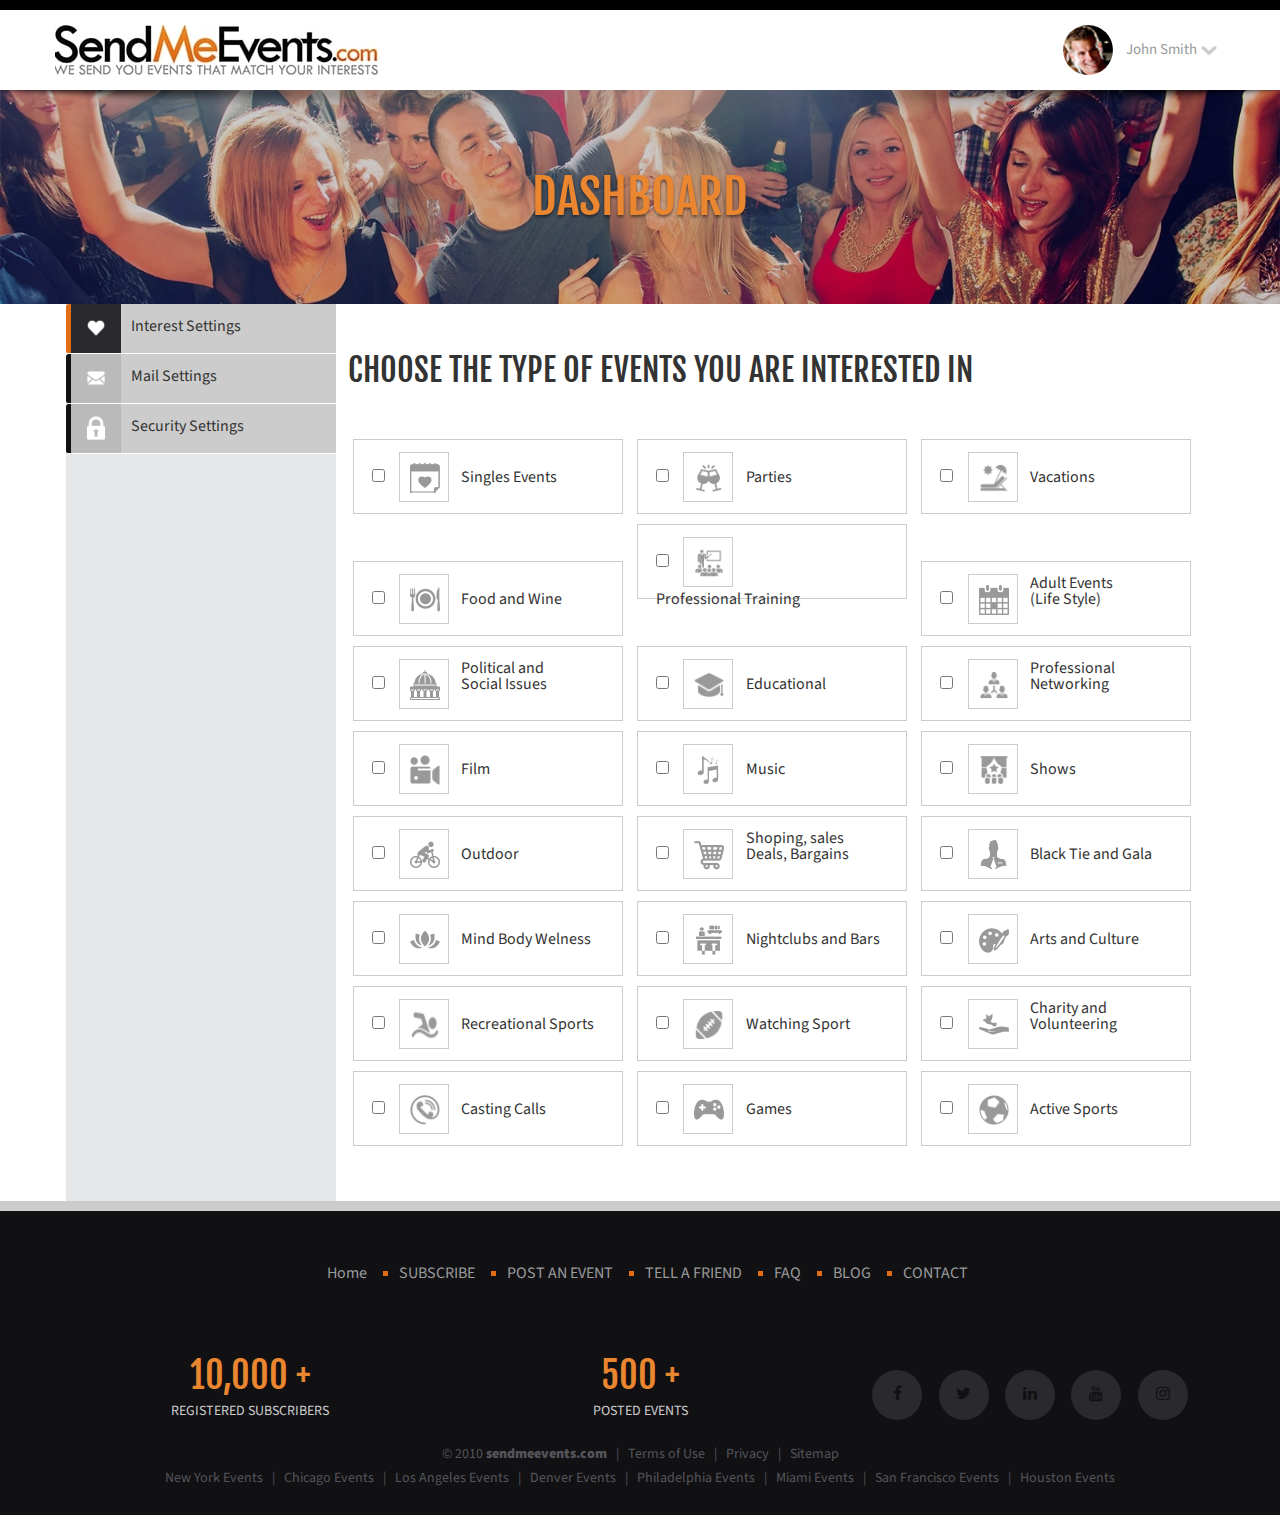
<file: dashboard.html>
<!DOCTYPE html>
<html lang="en" dir="ltr">
  <head>

    <link rel="stylesheet" href="https://stackpath.bootstrapcdn.com/bootstrap/4.4.1/css/bootstrap.min.css" integrity="sha384-Vkoo8x4CGsO3+Hhxv8T/Q5PaXtkKtu6ug5TOeNV6gBiFeWPGFN9MuhOf23Q9Ifjh" crossorigin="anonymous">

    <script src="https://code.jquery.com/jquery-3.4.1.slim.min.js" integrity="sha384-J6qa4849blE2+poT4WnyKhv5vZF5SrPo0iEjwBvKU7imGFAV0wwj1yYfoRSJoZ+n" crossorigin="anonymous"></script>
    <script src="https://cdn.jsdelivr.net/npm/popper.js@1.16.0/dist/umd/popper.min.js" integrity="sha384-Q6E9RHvbIyZFJoft+2mJbHaEWldlvI9IOYy5n3zV9zzTtmI3UksdQRVvoxMfooAo" crossorigin="anonymous"></script>
    <script src="https://stackpath.bootstrapcdn.com/bootstrap/4.4.1/js/bootstrap.min.js" integrity="sha384-wfSDF2E50Y2D1uUdj0O3uMBJnjuUD4Ih7YwaYd1iqfktj0Uod8GCExl3Og8ifwB6" crossorigin="anonymous"></script>
    <link href="https://fonts.googleapis.com/css2?family=Fjalla+One&family=Source+Sans+Pro:ital,wght@0,200;0,300;0,400;0,600;0,700;0,900;1,200;1,300;1,400;1,600;1,700;1,900&display=swap" rel="stylesheet">

      <link rel="stylesheet" href="https://cdnjs.cloudflare.com/ajax/libs/font-awesome/4.7.0/css/font-awesome.min.css">

    <link rel="stylesheet" href="css/style.css">

    <link rel="stylesheet" href="css/responsive.css">

    <meta charset="utf-8">
    <meta name="viewport" content="width=device-width, initial-scale=1.0">
    <title>Dashboard</title>
  </head>
  <body>
    <div class="upper-nav">

    </div>
    <nav class="navbar navbar-expand-lg navbar-light bg-white">

      <div class="container">
        <a class="navbar-brand" href="index.html">
          <img src="images/logo.jpg" alt="logo">
        </a>
        <a class="nav-link dropdown-toggle" href="#" id="navbarDropdown" role="button" data-toggle="dropdown" aria-haspopup="true" aria-expanded="false">
          <img src="images/icons/john.png" alt="John-Smith">
          John Smith
          <img src="images/icons/down.png" alt="arrow icon">
        </a>
        <div class="dropdown-menu" aria-labelledby="navbarDropdown">

          <a class="dropdown-item" href="#">
            <img src="images/icons/user.png" alt="user icon">
            My Profile
          </a>
          <div class="dropdown-divider"></div>
          <a class="dropdown-item" href="#">
            <img src="images/icons/signout.png" alt="signout icon">
            SignOut
          </a>
        </div>


      </div>
    </nav>

    <section class="contact-banner">
        <div class="banner-img">
          <div class="shaddow-overlay">
            <img src="images/shaddow.png" alt="">
          </div>
          <div class="overlay"></div>
          <img src="images/dashboard-banner-img-1.jpg" alt="dashboard banner">
          <h1 class="banner-heading">dashboard</h1>
        </div>

    </section>

    <section class="dashboard-sec">
      <div class="row">
        <div class="col-xs-1 col-sm-1 col-md-1 col-lg-3 col-xl-3 dashboard-menu-side">
          <button class="dashboard-menu-button dashboard-menu-button-activated interestBtn" type="button" name="button">
            <div class="button-img">
              <img src="images/icons/heart.png" alt="heart icon">
            </div>
            <h6>Interest Settings</h6>
          </button>

          <button class="dashboard-menu-button mailBtn" type="button" name="button">
            <div class="button-img">
              <img src="images/icons/mail.png" alt="mail icon">
            </div>
            <h6>Mail Settings</h6>
          </button>

          <button class="dashboard-menu-button securityBtn" type="button" name="button">
            <div class="button-img">
              <img src="images/icons/lock.png" alt="lock icon">
            </div>
            <h6>Security Settings</h6>
          </button>
        </div>
        <div class="col-xs-11 col-sm-11 col-md-11 col-lg-9 col-xl-9 dashboard-other-side">
          <div class="interestMenu show-sec">
            <h1>
              Choose the type of events you  are interested in
            </h1>
            <div class="event-types-buttons">
              <input type="checkbox" id="" name="" value="">
              <div class="event-type-img">
                <img src="images/icons/calender-heart.png" alt="calender icon">
              </div>
              <label for="">
                Singles Events
              </label>
            </div>

            <div class="event-types-buttons">
              <input type="checkbox" id="" name="" value="">
              <div class="event-type-img">
                <img src="images/icons/parties.png" alt="parties icon">
              </div>
              <label for="">
                Parties
              </label>
            </div>

            <div class="event-types-buttons">
              <input type="checkbox" id="" name="" value="">
              <div class="event-type-img">
                <img src="images/icons/vacation.png" alt="vacation icon">
              </div>
              <label for="">
                Vacations
              </label>
            </div>

            <div class="event-types-buttons">
              <input type="checkbox" id="" name="" value="">
              <div class="event-type-img">
                <img src="images/icons/dinner.png" alt="dinner icon">
              </div>
              <label for="">
                Food and Wine
              </label>
            </div>

            <div class="event-types-buttons">
              <input type="checkbox" id="" name="" value="">
              <div class="event-type-img">
                <img src="images/icons/training.png" alt="training icon">
              </div>
              <label for="">
                Professional Training
              </label>
            </div>

            <div class="event-types-buttons">
              <input type="checkbox" id="" name="" value="">
              <div class="event-type-img">
                <img src="images/icons/calender.png" alt="calender icon">
              </div>
              <label for="">
                Adult Events <br> (Life Style)
              </label>
            </div>

            <div class="event-types-buttons">
              <input type="checkbox" id="" name="" value="">
              <div class="event-type-img">
                <img src="images/icons/dome.png" alt="dome icon">
              </div>
              <label for="">
                Political and <br> Social Issues
              </label>
            </div>

            <div class="event-types-buttons">
              <input type="checkbox" id="" name="" value="">
              <div class="event-type-img">
                <img src="images/icons/education.png" alt="education icon">
              </div>
              <label for="">
                Educational
              </label>
            </div>

            <div class="event-types-buttons">
              <input type="checkbox" id="" name="" value="">
              <div class="event-type-img">
                <img src="images/icons/professional-networking.png" alt="professional networking icon">
              </div>
              <label for="">
                Professional <br> Networking
              </label>
            </div>

            <div class="event-types-buttons">
              <input type="checkbox" id="" name="" value="">
              <div class="event-type-img">
                <img src="images/icons/camera.png" alt="camera icon">
              </div>
              <label for="">
                Film
              </label>
            </div>

            <div class="event-types-buttons">
              <input type="checkbox" id="" name="" value="">
              <div class="event-type-img">
                <img src="images/icons/music.png" alt="music icon">
              </div>
              <label for="">
                Music
              </label>
            </div>

            <div class="event-types-buttons">
              <input type="checkbox" id="" name="" value="">
              <div class="event-type-img">
                <img src="images/icons/show.png" alt="show icon">
              </div>
              <label for="">
                Shows
              </label>
            </div>

            <div class="event-types-buttons">
              <input type="checkbox" id="" name="" value="">
              <div class="event-type-img">
                <img src="images/icons/cycle.png" alt="cycle icon">
              </div>
              <label for="">
                Outdoor
              </label>
            </div>

            <div class="event-types-buttons">
              <input type="checkbox" id="" name="" value="">
              <div class="event-type-img">
                <img src="images/icons/cart.png" alt="cart icon">
              </div>
              <label for="">
                Shoping, sales <br> Deals, Bargains
              </label>
            </div>

            <div class="event-types-buttons">
              <input type="checkbox" id="" name="" value="">
              <div class="event-type-img">
                <img src="images/icons/black-tie.png" alt="black tie icon">
              </div>
              <label for="">
                Black Tie and Gala
              </label>
            </div>

            <div class="event-types-buttons">
              <input type="checkbox" id="" name="" value="">
              <div class="event-type-img">
                <img src="images/icons/mind-body.png" alt="mind body icon">
              </div>
              <label for="">
                Mind Body Welness

              </label>
            </div>

            <div class="event-types-buttons">
              <input type="checkbox" id="" name="" value="">
              <div class="event-type-img">
                <img src="images/icons/bar.png" alt="bar icon">
              </div>
              <label for="">
                Nightclubs and Bars
              </label>
            </div>

            <div class="event-types-buttons">
              <input type="checkbox" id="" name="" value="">
              <div class="event-type-img">
                <img src="images/icons/arts.png" alt="arts icon">
              </div>
              <label for="">
              Arts and Culture
              </label>
            </div>

            <div class="event-types-buttons">
              <input type="checkbox" id="" name="" value="">
              <div class="event-type-img">
                <img src="images/icons/swim.png" alt="swimming icon">
              </div>
              <label for="">
                Recreational Sports
              </label>
            </div>

            <div class="event-types-buttons">
              <input type="checkbox" id="" name="" value="">
              <div class="event-type-img">
                <img src="images/icons/rugby-ball.png" alt="rugby ball icon">
              </div>
              <label for="">
                Watching Sport
              </label>
            </div>

            <div class="event-types-buttons">
              <input type="checkbox" id="" name="" value="">
              <div class="event-type-img">
                <img src="images/icons/charity.png" alt="charity icon">
              </div>
              <label for="">
                Charity and <br> Volunteering
              </label>
            </div>

            <div class="event-types-buttons">
              <input type="checkbox" id="" name="" value="">
              <div class="event-type-img">
                <img src="images/icons/call.png" alt="call icon">
              </div>
              <label for="">
                Casting Calls
              </label>
            </div>

            <div class="event-types-buttons">
              <input type="checkbox" id="" name="" value="">
              <div class="event-type-img">
                <img src="images/icons/games.png" alt="games icon">
              </div>
              <label for="">
                Games
              </label>
            </div>

            <div class="event-types-buttons">
              <input type="checkbox" id="" name="" value="">
              <div class="event-type-img">
                <img src="images/icons/ball.png" alt="ball icon">
              </div>
              <label for="">
                Active Sports
              </label>
            </div>
          </div>

          <div class="mailMenu hide-sec">
            <h1>
              this is mail setting
            </h1>
          </div>

          <div class="securityMenu hide-sec">
            <h1>
              this is security setting
            </h1>
          </div>
        </div>
      </div>
    </section>


    <footer >
      <div class="footer-hor-line">      </div>
      <div class="footer-top">
        <ul>
          <li>
            <a href="index.html">Home</a>
          </li>
          <li>
            <a href="subscribe.html">SUBSCRIBE</a>
          </li>
          <li>
            <a href="post_an_event.html">POST AN EVENT</a>
          </li>
          <li>
            <a href="tell_a_friend.html">TELL A FRIEND</a>
          </li>
          <li>
            <a href="faqs.html">FAQ</a>
          </li>
          <li>
            <a href="blog.html">BLOG</a>
          </li>
          <li>
            <a href="contact.html">CONTACT</a>
          </li>
        </ul>
      </div>

      <div class="row footer-middle">
        <div class="col-lg">
          <h1>10,000 +</h1>
          <p>REGISTERED SUBSCRIBERS</p>
        </div>
        <div class="col-lg">
          <h1>500 +</h1>
          <p>POSTED EVENTS</p>
        </div>
        <div class="col-lg">
          <a href="#" class="fa fa-facebook"></a>
          <a href="#" class="fa fa-twitter"></a>
          <a href="#" class="fa fa-linkedin"></a>
          <a href="#" class="fa fa-youtube"></a>
          <a href="#" class="fa fa-instagram"></a>
        </div>
      </div>
      <div class="footer-bottom">
        <p>	<a href="#">&copy 2010 <span>sendmeevents.com</span></a>
          |  <a href="#">Terms of Use</a>  |  <a href="#">Privacy</a>
          |  <a href="#">Sitemap</a>
        </p>
        <p><a href="#">New York Events</a>  |  <a href="#">Chicago Events</a>
          |  <a href="#">Los Angeles Events</a>   |  <a href="#">Denver Events </a>
          |  <a href="#">Philadelphia Events</a>   |  <a href="#">Miami Events</a>
          |  <a href="#">San Francisco Events</a>   |  <a href="#">Houston Events</a>  </p>
      </div>
      </footer>
      <script type="text/javascript">
      // select documetn object model (DOM) items

      const interestBtn = document.querySelector(".interestBtn");
      const interestMenu = document.querySelector(".interestMenu");

      const mailBtn = document.querySelector(".mailBtn");
      const mailMenu = document.querySelector(".mailMenu");

      const securityBtn = document.querySelector(".securityBtn");
      const securityMenu = document.querySelector(".securityMenu");


      // set if the menu is open or close
      let ShowInterestMenu = true; // initially interestsettings is open
      let ShowMailMenu = false;
      let ShowSecurityMenu = false;

      interestBtn.addEventListener("click", toggleInterestMenu);
      mailBtn.addEventListener("click", toggleMailMenu);
      securityBtn.addEventListener("click", toggleSecurityMenu);

      function toggleInterestMenu() {
        if (!ShowInterestMenu) {
          // menu is closed
          interestBtn.classList.add("dashboard-menu-button-activated");
          mailBtn.classList.remove("dashboard-menu-button-activated");
          securityBtn.classList.remove("dashboard-menu-button-activated");

          interestMenu.classList.add("show-sec");
          mailMenu.classList.remove("show-sec");
          securityMenu.classList.remove("show-sec");

          interestMenu.classList.remove("hide-sec");
          mailMenu.classList.add("hide-sec");
          securityMenu.classList.add("hide-sec");

          ShowInterestMenu = true;
          ShowMailMenu = false;
          ShowSecurityMenu = false;
        } else {
          //menu is open
          interestBtn.classList.remove("dashboard-menu-button-activated");
          mailBtn.classList.remove("dashboard-menu-button-activated");
          securityBtn.classList.remove("dashboard-menu-button-activated");

          interestMenu.classList.remove("show-sec");
          mailMenu.classList.remove("show-sec");
          securityMenu.classList.remove("show-sec");

          interestMenu.classList.add("hide-sec");
          mailMenu.classList.add("hide-sec");
          securityMenu.classList.add("hide-sec");

          ShowInterestMenu = false;
          ShowMailMenu = false;
          ShowSecurityMenu = false;
        }
      }

      function toggleMailMenu() {
        if (!ShowMailMenu) {
          // menu is closed
          interestBtn.classList.remove("dashboard-menu-button-activated");
          mailBtn.classList.add("dashboard-menu-button-activated");
          securityBtn.classList.remove("dashboard-menu-button-activated");

          interestMenu.classList.remove("show-sec");
          mailMenu.classList.add("show-sec");
          securityMenu.classList.remove("show-sec");

          interestMenu.classList.add("hide-sec");
          mailMenu.classList.remove("hide-sec");
          securityMenu.classList.add("hide-sec");

          ShowInterestMenu = false;
          ShowMailMenu = true;
          ShowSecurityMenu = false;
        } else {
          //menu is open
          interestBtn.classList.remove("dashboard-menu-button-activated");
          mailBtn.classList.remove("dashboard-menu-button-activated");
          securityBtn.classList.remove("dashboard-menu-button-activated");

          interestMenu.classList.remove("show-sec");
          mailMenu.classList.remove("show-sec");
          securityMenu.classList.remove("show-sec");

          interestMenu.classList.add("hide-sec");
          mailMenu.classList.add("hide-sec");
          securityMenu.classList.add("hide-sec");

          ShowInterestMenu = false;
          ShowMailMenu = false;
          ShowSecurityMenu = false;
        }
      }

      function toggleSecurityMenu() {
        if (!ShowSecurityMenu) {
          // menu is closed
          interestBtn.classList.remove("dashboard-menu-button-activated");
          mailBtn.classList.remove("dashboard-menu-button-activated");
          securityBtn.classList.add("dashboard-menu-button-activated");

          interestMenu.classList.remove("show-sec");
          mailMenu.classList.remove("show-sec");
          securityMenu.classList.add("show-sec");

          interestMenu.classList.add("hide-sec");
          mailMenu.classList.add("hide-sec");
          securityMenu.classList.remove("hide-sec");

          ShowInterestMenu = false;
          ShowMailMenu = false;
          ShowSecurityMenu = true;
        } else {
          //menu is open
          interestBtn.classList.remove("dashboard-menu-button-activated");
          mailBtn.classList.remove("dashboard-menu-button-activated");
          securityBtn.classList.remove("dashboard-menu-button-activated");

          interestMenu.classList.remove("show-sec");
          mailMenu.classList.remove("show-sec");
          securityMenu.classList.remove("show-sec");

          interestMenu.classList.add("hide-sec");
          mailMenu.classList.add("hide-sec");
          securityMenu.classList.add("hide-sec");

          ShowInterestMenu = false;
          ShowMailMenu = false;
          ShowSecurityMenu = false;
        }
      }

      $('.textarea1').keyup(function() {
        var characterCount = $(this).val().length,
            current = $('.current1'),
            maximum = $('.maximum1'),
            theCount = $('.the-count1');

        current.text(characterCount);
      });
      $('.textarea2').keyup(function() {
        var characterCount = $(this).val().length,
            current = $('.current2'),
            maximum = $('.maximum2'),
            theCount = $('.the-count2');

        current.text(characterCount);
      });
      $('.textarea3').keyup(function() {
        var characterCount = $(this).val().length,
            current = $('.current3'),
            maximum = $('.maximum3'),
            theCount = $('.the-count3');

        current.text(characterCount);
      });
      $('.textarea4').keyup(function() {
        var characterCount = $(this).val().length,
            current = $('.current4'),
            maximum = $('.maximum4'),
            theCount = $('.the-count4');

        current.text(characterCount);
      });
      $('.textarea5').keyup(function() {
        var characterCount = $(this).val().length,
            current = $('.current5'),
            maximum = $('.maximum5'),
            theCount = $('.the-count5');

        current.text(characterCount);
      });

      </script>
      <!-- <script src="js/main.js"></script> -->
  </body>
</html>
</file>
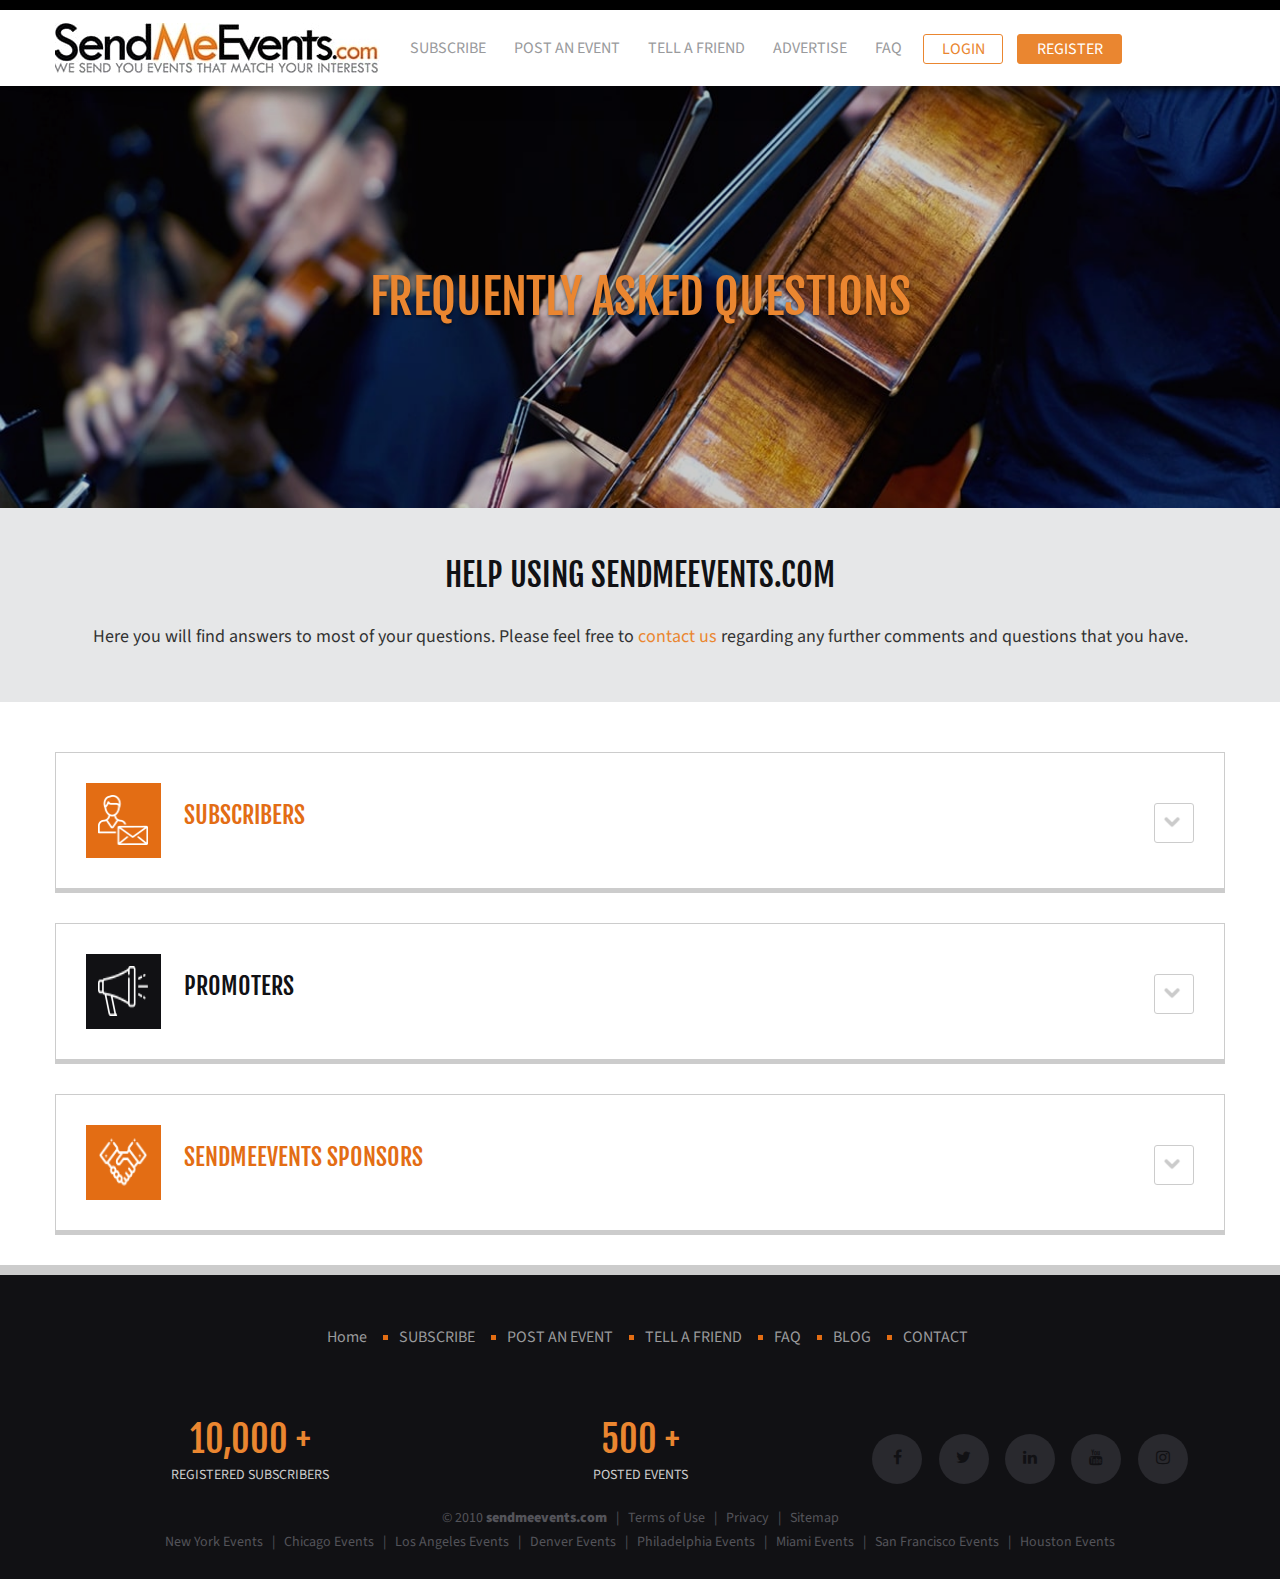
<file: faqs.html>
<!DOCTYPE html>
<html lang="en" dir="ltr">

<head>

  <link rel="stylesheet" href="https://stackpath.bootstrapcdn.com/bootstrap/4.4.1/css/bootstrap.min.css" integrity="sha384-Vkoo8x4CGsO3+Hhxv8T/Q5PaXtkKtu6ug5TOeNV6gBiFeWPGFN9MuhOf23Q9Ifjh" crossorigin="anonymous">

  <script src="https://code.jquery.com/jquery-3.4.1.slim.min.js" integrity="sha384-J6qa4849blE2+poT4WnyKhv5vZF5SrPo0iEjwBvKU7imGFAV0wwj1yYfoRSJoZ+n" crossorigin="anonymous"></script>
  <script src="https://cdn.jsdelivr.net/npm/popper.js@1.16.0/dist/umd/popper.min.js" integrity="sha384-Q6E9RHvbIyZFJoft+2mJbHaEWldlvI9IOYy5n3zV9zzTtmI3UksdQRVvoxMfooAo" crossorigin="anonymous"></script>
  <script src="https://stackpath.bootstrapcdn.com/bootstrap/4.4.1/js/bootstrap.min.js" integrity="sha384-wfSDF2E50Y2D1uUdj0O3uMBJnjuUD4Ih7YwaYd1iqfktj0Uod8GCExl3Og8ifwB6" crossorigin="anonymous"></script>
  <link href="https://fonts.googleapis.com/css2?family=Fjalla+One&family=Source+Sans+Pro:ital,wght@0,200;0,300;0,400;0,600;0,700;0,900;1,200;1,300;1,400;1,600;1,700;1,900&display=swap" rel="stylesheet">

  <link rel="stylesheet" href="https://cdnjs.cloudflare.com/ajax/libs/font-awesome/4.7.0/css/font-awesome.min.css">

  <link rel="stylesheet" href="css/style.css">

  <link rel="stylesheet" href="css/responsive.css">

  <meta charset="utf-8">
  <meta name="viewport" content="width=device-width, initial-scale=1.0">
  <title>FAQs</title>
</head>

<body>
  <div class="upper-nav">

  </div>
  <nav class="navbar navbar-expand-lg navbar-light bg-white">

    <div class="container">
      <a class="navbar-brand" href="index.html">
        <img src="images/logo.jpg" alt="logo">
      </a>
      <button class="navbar-toggler" type="button" data-toggle="collapse" data-target="#navbarSupportedContent" aria-controls="navbarSupportedContent" aria-expanded="false" aria-label="Toggle navigation">
        <span class="navbar-toggler-icon"></span>
      </button>

      <div class="collapse navbar-collapse" id="navbarSupportedContent">
        <ul class="navbar-nav mr-auto">
          <li class="nav-item active">
            <a class="nav-link" href="subscribe.html">SUBSCRIBE</a>
          </li>
          <li class="nav-item">
            <a class="nav-link" href="post_an_event.html">POST AN EVENT</a>
          </li>
          <li class="nav-item">
            <a class="nav-link" href="tell_a_friend.html">TELL A FRIEND</a>
          </li>
          <li class="nav-item">
            <a class="nav-link" href="#">ADVERTISE</a>
          </li>
          <li class="nav-item">
            <a class="nav-link" href="faqs.html">FAQ</a>
          </li>
          <li class="nav-item">
            <button type="button" class="nav-btn-cus login-btn" name="button">
              LOGIN
            </button>
          </li>
          <li class="nav-item">
            <button type="button" class="nav-btn-cus register-btn" name="button">
              REGISTER
            </button>
          </li>
        </ul>
      </div>
    </div>
  </nav>

  <section class="faq-banner contact-banner">
    <div class="banner-img">
      <div class="shaddow-overlay">
        <img src="images/shaddow.png" alt="">
      </div>
      <div class="overlay"></div>
      <img src="images/faqs-banner-img.jpg" alt="faqs-banner-img">
      <h1 class="banner-heading">frequently asked questions</h1>
    </div>

    <div class="banner-text">
      <h2>help using sendmeevents.com</h2>
      <p>
        Here you will find answers to most of your questions.
        Please feel free to <a href="contact.html"> contact us</a> regarding any further
        comments and questions that you have.
      </p>
    </div>
  </section>

  <section class="faq-sec">
    <a onclick="rotateSubIcon()" data-toggle="collapse"   href="#subscribers-faqs" role="button" aria-expanded="false" aria-controls="collapseExample">
      <div class="faq-title ">
        <div class="subscriber-img">
          <img src="images/icons/subscribers.png" alt="subscriber-icon">
        </div>
        <h1>subscribers</h1>
        <div class="open-icon">
          <img id="subBTN" src="images/icons/down.png" alt="up-icon">
        </div>
        </div>
    </a>

    <div class="faqs-questions subscribers-faqs collapse" id="subscribers-faqs">
      <h2>
        What is Event Me all about?
      </h2>
      <p>
        You may be tempted to compare SendMeEvents to the events
        announcements in your newspaper or city magazine, but the difference
        is that instead of event organizers advertising their events, it is
        you who "advertises" yourself to get invited to events that you are
        interested in. The only thing you have to do is to describe your
        event preferences and your general interests, and organizers of
        interesting events can find and invite you. You benefit because
        event organizers can create events more targeted to your preferences,
        other attendees will be more compatible with you than at random
        events, and you don't miss events, because instead of having to
        search for them, you actually get invited.
      </p>

      <h2>
        What about my privacy?
      </h2>
      <p>
        Because we don't have your name and address, we can't expose it to
        anyone. And we never give out your email address. Instead, we forward
        the invitations to you on behalf of event organizers. Similarly,
        we use your account information only for matching; none of this
        information will ever be revealed to people other than you.
        Please review our <a href="#">Privacy Policy</a> for details.
        <br>
        <br>
        Some event organizers may ask you for some information about you when
        you RSVP for their events. For this, they might use Event Me's online
        rsvp system.
        However, Event Me never combines this information with your account.
        We encourage you to ask event organizers questions about their privacy
        policy and what they are going to do with information that you give to
        them.
      </p>

      <h2>
        How do I register?
      </h2>
      <p>
        Simply go to <a href="subscribe.html"> Subscribe</a> page and start by providing some
        rather
        general information. Using this, we will then present you with
        questions that we will keep as
        relevant to you as possible. You can complete this personalized process or
        terminate early. In either case you will get to your "My preferences" page
        where you'll get an overview of all your information and from where you can
        access areas of your event preferences that you have not edited yet. You can
        always reach your "My preferences" page by logging into www.EventMe.com
        and make desired changes. To login, you need your email address
        registered with us and your password, both of which we will also
        email you to confirm your registration.
      </p>

      <h2>
        How do I unsubscribe?
      </h2>
      <p>
        If you want to delete your subscriber account, simply email
        <a href="mailto:invite@SendMeEvents.com">invite@SendMeEvents.com</a>
        with "UNSUBSCRIBE" in the subject line.
        Or you can log in to your account and follow the link to
        "unsubscribe" on the "My preferences page". You can also find
        this personalized link in the footer of all our invitation and
        calendar emails.
      </p>


      <h2>
        What's up with your unsubscribing of inactive subscribers?
      </h2>
      <p>
        Every two months or so, we email Subscribers who have not opened any of
         our emails, clicked on any of the links, nor logged into their online
         account for some time. Simply clicking a provided link and/or logging
         in at www.SendMeEvents.com
        signals us to keep the corresponding account active. We unsubscribe all
        accounts that still have shown no activity about two weeks later.
        <br>
        <br>
        We do this so that we don't clog email inboxes of Subscribers who are
        no longer interested in our emails without them having to do anything.
         Many ISPs who handle your email (like Yahoo!, AOL, Hotmail, etc.) also
         notice that only a small
        number of our emails is left unread. This helps them in deciding to put
        our emails in your inbox and not into your junk/spam folder.
        <br>
        <br>
        Unfortunately, we can't always know whether our emails are being
        read - only if you get our html emails and allow their images to be
         shown we can tell whether you open them. Therefore, you might find
         yourself included in such an
        unsubscription effort even if you are a regular reader of our emails.
        Getting the html version of our emails and allowing images to be
        shown will keep your account protected.
      </p>

      <h2>
        How can I get invited to more events?
      </h2>
      <p>
        <ul>
          <li>
            <span>
            The simplest way to get invited to more events is to select more
            activities. Generally speaking, the more preferred activities you
             have selected, the more
            invitations you will get.
            </span>
          </li>
          <li>
            <span>
            Because many events are of interest only to subscribers with special
            interests or particular demographic backgrounds, it is a good idea
             to provide much of this information, too. For example, you will
             only get invited to a some networking
            events in your industry if you've specified your field(s) of work,
            and you will only get invited to some charity events if you have
            specified your advocacy interests. This general information is also
            essential to help ensure that we are
            inviting a group of people with compatible interests to the same event.
            </span>
          </li>
          <li>
            <span>
            You can vastly increase the number of invitations you receive by
            providing additional postal/zip codes indicating approximate areas
            in which you would go to events. For example, you might be working
             in a different city or neighborhood than
            you are living in or travel regularly to a different city and/or
            country.
            </span>

          </li>
          <li>
            <span>
            All the preferences you list that refer to events in general
            (e.g., smoking policies) are already set as defaults so that
            you are most likely to get invited to events that match your
            activity preferences. By being more explicit and stating
            selective preferences, you'll get invited less often to events
            that don't match those
            preferences.
            </span>
          </li>
        </ul>

      </p>

      <h2>
        How do I change my password?
      </h2>
      <p>
        Login at SendMeEvents and click on "Change my password."
      </p>

      <h2>
        How do I change my email address?
      </h2>
      <p>
        Login at SendMeEvents and click on "Change my Email Address." We
         will send a confirmation of the change both to your old
      </p>

      <h2>
        Where does Event Me promote events?
      </h2>
      <p>
        Event Me can work anywhere in the world, but it is still a very young
        service and is most active in the New York metropolitan area. We also
        have a rapidly growing number of subscribers and events in Boston,
        Chicago, Los Angeles, Miami,
        Philadelphia, Portland, the San Francisco Bay Area, Seattle, and
         Washington, D.C. and expect to see other cities becoming active soon.
      </p>

      <h2>
        Why can't I just browse a list of events in my area and choose for myself?
      </h2>
      <p>
        You should still look to your daily newspaper or preferred city guide
        for events that run on a regular schedule, like movies and theaters.
        As a matter of fact, we also publish a lists of upcoming public events
        (see links in the footer of our
        site for your city). However, it can get tedious to browse through
         endless listings of events, only a few of which appeal to you. And
         since it is impossible to search all listings on a regular basis,
         you often miss out on interesting events.
        By using Event Me, you actually receive personalized invitations to
        events that have already been preselected to match your interests.
        <br>
        <br>
        Also, even our calendar of public events doesn't list many of the
        events our subscribers get invited to: Many event organizers do not
        use public listings at all for their events but instead invite specially
         selected individuals. SendMeEvents
        allows you to be one of the special invitees without being on hundreds
        of "A-lists".
        <br>
        <br>
        You can also find the list of upcoming events that you have been
        invited to in your "My events" section that you can reach after
        logging in. This can come in handy if you can't find the email
        invitation anymore or you want to get an overview
        of all your invitations.
      </p>

      <h2>
        What happens when I'm "invited" to an event?
      </h2>
      <p>
        Each time we promote an event organizer's event, we have compared
        it with as much of your information as possible. You have to have
         both stated your interest in the planned type of event and match
         the event organizer's expectations about his
        or her target audience in order for us to send you the invitation
        on behalf of the organizer.
      </p>

      <h2>
        Can my friends join me for an event I am invited to?
      </h2>
      <p>
        In most cases, the event organizer won't mind if you forward his
        or her invitation to your friends if you believe that they are
        interested in the event. You will also be welcome to RSVP for or
        simply show up with your friends. However, some
        event organizers will request in their invitation that you don't
        forward the invitation and/or bring friends with you. Please do
        not disregard their wishes. You can always encourage your friends
        to join Event Me themselves to avoid getting
        tired of always forwarding invitations to them.
      </p>

      <h2>
        Do I have to pay for this service?
      </h2>
      <p>
        No. Subscribers use Event Me for free. You can also list your
        event free of charge in our calendar. However, organizers pay
        a fee for dedicated mailings of their
        invitations.
      </p>

      <h2>
        Can I promote events through Event Me?
      </h2>
      <p>
        Anybody can promote an event through SendMeEvents. You can find
        more information <a href="post_an_event.html"> here</a>.
      </p>

      <h2>
        What can I do to make Event Me better?
      </h2>
      <p>
        Thank you for asking! We greatly appreciate you subscribing to our
        service. The more subscribers we can reach, the more relevant we
        become to the organizers in your community. That in turn enables
        us to tell you about more diverse local
        events that matter to you. Besides <a href="tell_a_friend.html"> telling your friends
          about us</a> you can help us by linking to our site from your website,
          social media sites, or blog (if you have one). If you know of a
          great event, tell the organizer to get
        it listed on Event Me, for free. And don't forget to tell your
        friends in the media world about us!
      </p>

      <h2>
        Can I make suggestions regarding additional features and other improvements?
      </h2>
      <p>
        We're still developing new features and ways to use SendMeEvents,
        and your input is crucial. If you have any suggestions for new
        features or other improvements, please write to us at
         <a href="mailto:invite@SendMeEvents.com">
          invite@SendMeEvents.com</a>.
      </p>

      <h2>
        Still have questions? Contact us
      </h2>
      <p>
        Having trouble with a link, think you have found a bug, or still
        haven't found the answer to your questions? Write to us at
        <a href="mailto:invite@SendMeEvents.com"> </a> or use the
        <!-- <a href="contact.html">contact form</a> , and we will help you! -->
      </p>
    </div>
  </section>



    <section class="faq-sec">
      <a onclick="rotatePromIcon()" data-toggle="collapse" href="#promoters-faqs" role="button" aria-expanded="false" aria-controls="collapseExample">
        <div class="faq-title promoters">
          <div class="promoters-img">
            <img src="images/icons/promoters.png" alt="promoters-icon">
          </div>
          <h1>promoters</h1>
          <div class="open-icon">
            <img id="PromBTN" src="images/icons/down.png" alt="up-icon">
          </div>
        </div>
      </a>

      <div class="faqs-questions promoters-faqs collapse" id="promoters-faqs">
        <h2>
          This is promoters sections
        </h2>
        <p>
          This is promoters sections
        </p>
      </div>
    </section>

    <section class="faq-sec">
      <a onclick="rotateSponIcon()" data-toggle="collapse" href="#sponsors-faqs" role="button" aria-expanded="false" aria-controls="sponsors-faqs">
        <div class="faq-title">
          <div class="subscriber-img">
            <img src="images/icons/sponsors.png" alt="sponsor-icon">
          </div>
          <h1>sendmeevents sponsors</h1>
          <div class="open-icon">
            <img id="SponBTN" src="images/icons/down.png" alt="up-icon">
          </div>
        </div>
      </a>

      <div class="faqs-questions sponsors-faqs collapse" id="sponsors-faqs">
        <h2>
          This is sponsors sections
        </h2>
        <p>
          This is spnonsors sections
        </p>
      </div>
    </section>

    <footer >
      <div class="footer-hor-line">      </div>
      <div class="footer-top">
        <ul>
          <li>
            <a href="index.html">Home</a>
          </li>
          <li>
            <a href="subscribe.html">SUBSCRIBE</a>
          </li>
          <li>
            <a href="post_an_event.html">POST AN EVENT</a>
          </li>
          <li>
            <a href="tell_a_friend.html">TELL A FRIEND</a>
          </li>
          <li>
            <a href="faqs.html">FAQ</a>
          </li>
          <li>
            <a href="blog.html">BLOG</a>
          </li>
          <li>
            <a href="contact.html">CONTACT</a>
          </li>
        </ul>
      </div>

      <div class="row footer-middle">
        <div class="col-lg">
          <h1>10,000 +</h1>
          <p>REGISTERED SUBSCRIBERS</p>
        </div>
        <div class="col-lg">
          <h1>500 +</h1>
          <p>POSTED EVENTS</p>
        </div>
        <div class="col-lg">
          <a href="#" class="fa fa-facebook"></a>
          <a href="#" class="fa fa-twitter"></a>
          <a href="#" class="fa fa-linkedin"></a>
          <a href="#" class="fa fa-youtube"></a>
          <a href="#" class="fa fa-instagram"></a>
        </div>
      </div>
      <div class="footer-bottom">
        <p>	<a href="#">&copy 2010 <span>sendmeevents.com</span></a>
          |  <a href="#">Terms of Use</a>  |  <a href="#">Privacy</a>
          |  <a href="#">Sitemap</a>
        </p>
        <p><a href="#">New York Events</a>  |  <a href="#">Chicago Events</a>
          |  <a href="#">Los Angeles Events</a>   |  <a href="#">Denver Events </a>
          |  <a href="#">Philadelphia Events</a>   |  <a href="#">Miami Events</a>
          |  <a href="#">San Francisco Events</a>   |  <a href="#">Houston Events</a>  </p>
      </div>
      </footer>
      <script>
      function rotateSubIcon() {
         var element = document.getElementById("subBTN");
         // element.classList.add("rotateFAQIcon");
         element.classList.toggle('rotateFAQIcon');
      }
      function rotatePromIcon() {
         var element = document.getElementById("PromBTN");
         // element.classList.add("rotateFAQIcon");
         element.classList.toggle('rotateFAQIcon');
      }
      function rotateSponIcon() {
         var element = document.getElementById("SponBTN");
         // element.classList.add("rotateFAQIcon");
         element.classList.toggle('rotateFAQIcon');
      }
      </script>
</body>

</html>
</file>
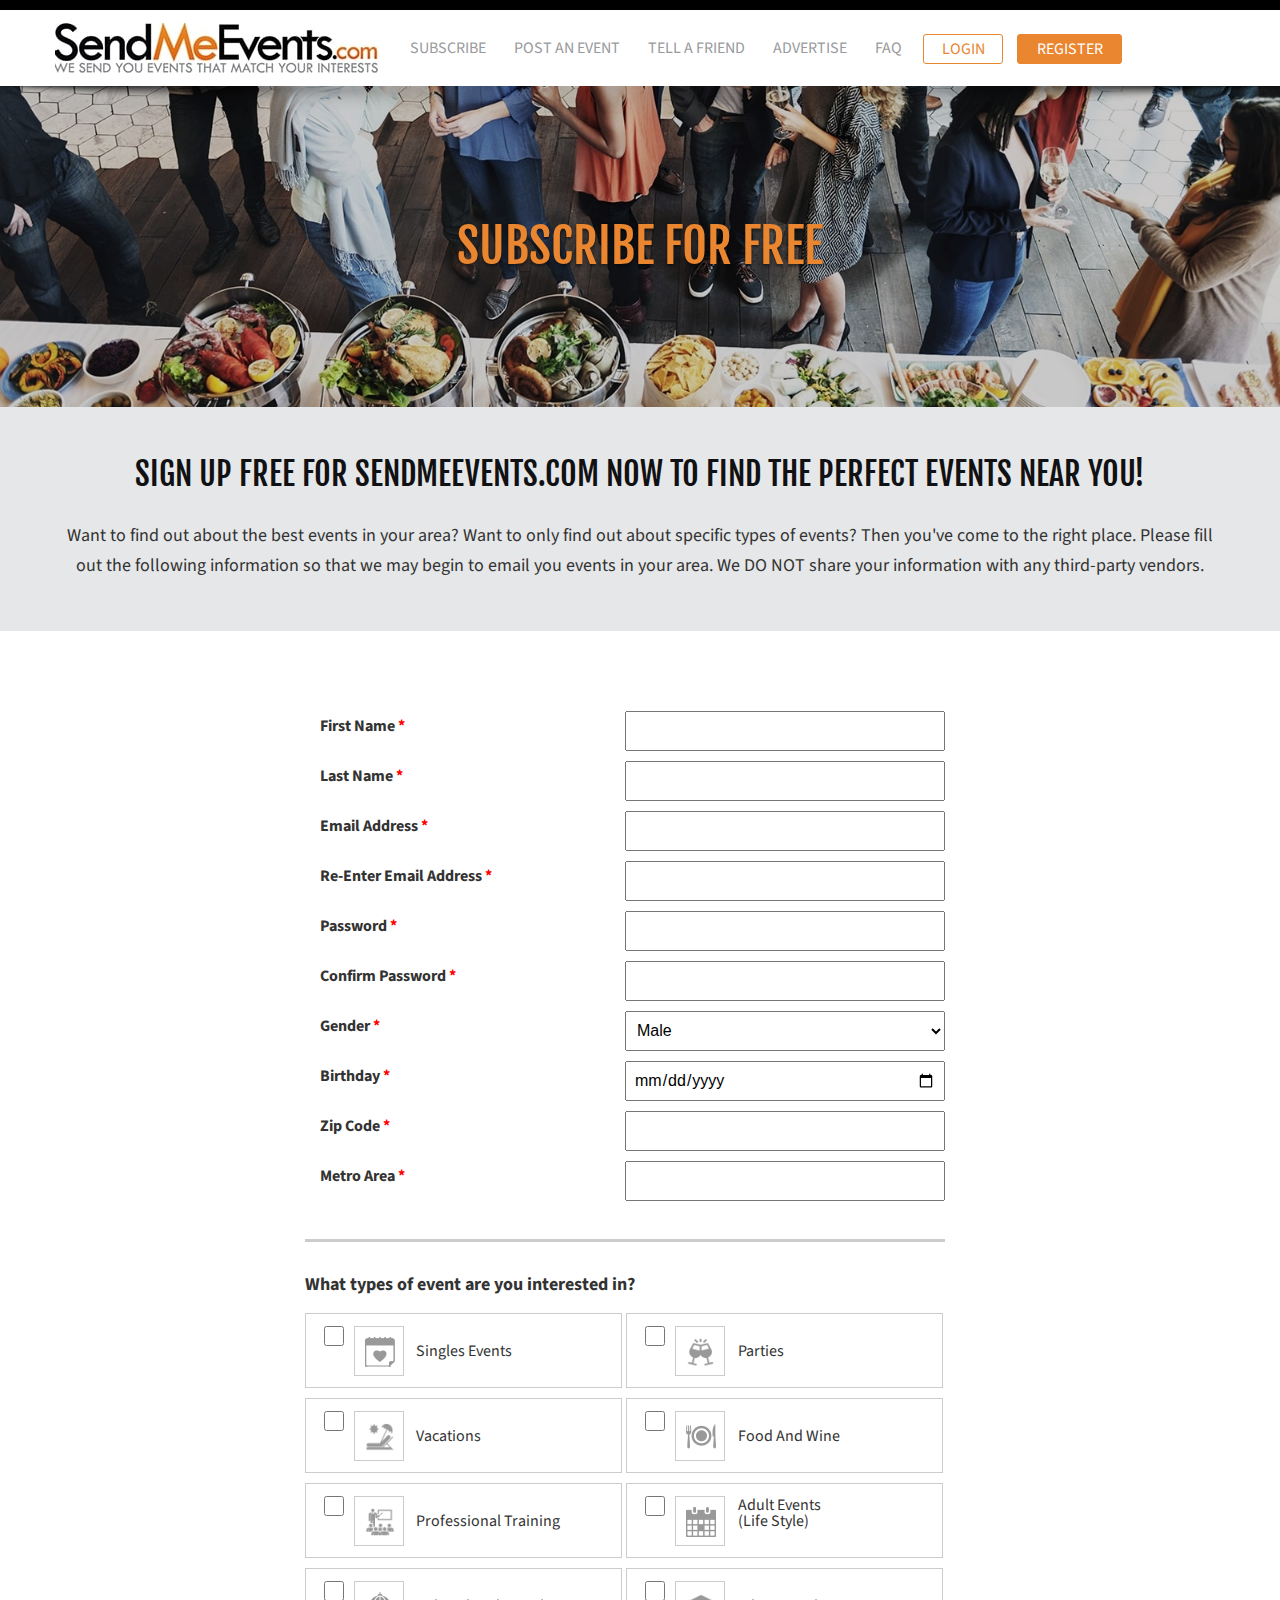
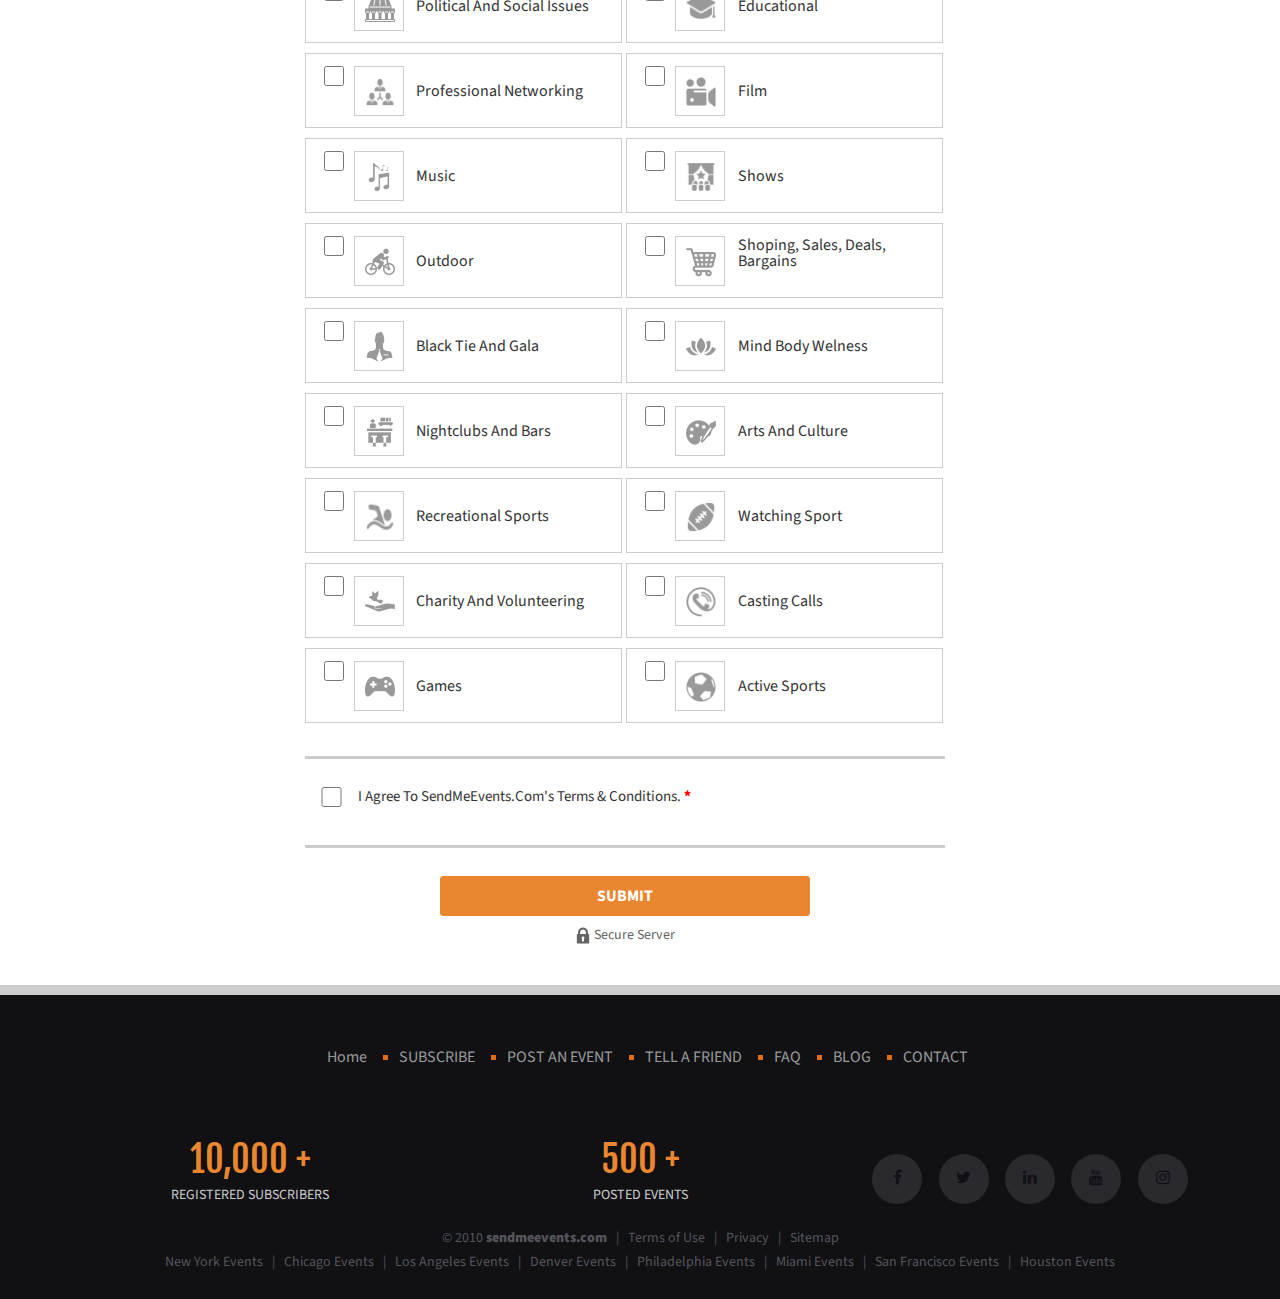
<file: subscribe.html>
<!DOCTYPE html>
<html lang="en" dir="ltr">
  <head>

    <link rel="stylesheet" href="https://stackpath.bootstrapcdn.com/bootstrap/4.4.1/css/bootstrap.min.css" integrity="sha384-Vkoo8x4CGsO3+Hhxv8T/Q5PaXtkKtu6ug5TOeNV6gBiFeWPGFN9MuhOf23Q9Ifjh" crossorigin="anonymous">

    <script src="https://code.jquery.com/jquery-3.4.1.slim.min.js" integrity="sha384-J6qa4849blE2+poT4WnyKhv5vZF5SrPo0iEjwBvKU7imGFAV0wwj1yYfoRSJoZ+n" crossorigin="anonymous"></script>
    <script src="https://cdn.jsdelivr.net/npm/popper.js@1.16.0/dist/umd/popper.min.js" integrity="sha384-Q6E9RHvbIyZFJoft+2mJbHaEWldlvI9IOYy5n3zV9zzTtmI3UksdQRVvoxMfooAo" crossorigin="anonymous"></script>
    <script src="https://stackpath.bootstrapcdn.com/bootstrap/4.4.1/js/bootstrap.min.js" integrity="sha384-wfSDF2E50Y2D1uUdj0O3uMBJnjuUD4Ih7YwaYd1iqfktj0Uod8GCExl3Og8ifwB6" crossorigin="anonymous"></script>
    <link href="https://fonts.googleapis.com/css2?family=Fjalla+One&family=Source+Sans+Pro:ital,wght@0,200;0,300;0,400;0,600;0,700;0,900;1,200;1,300;1,400;1,600;1,700;1,900&display=swap" rel="stylesheet">

      <link rel="stylesheet" href="https://cdnjs.cloudflare.com/ajax/libs/font-awesome/4.7.0/css/font-awesome.min.css">

    <link rel="stylesheet" href="css/style.css">

    <link rel="stylesheet" href="css/responsive.css">

    <meta charset="utf-8">
    <meta name="viewport" content="width=device-width, initial-scale=1.0">
    <title>Subscribe</title>
  </head>
  <body>
    <div class="upper-nav">

    </div>
    <nav class="navbar navbar-expand-lg navbar-light bg-white">

      <div class="container">
        <a class="navbar-brand" href="index.html">
          <img src="images/logo.jpg" alt="logo">
        </a>
        <button class="navbar-toggler" type="button" data-toggle="collapse" data-target="#navbarSupportedContent" aria-controls="navbarSupportedContent" aria-expanded="false" aria-label="Toggle navigation">
          <span class="navbar-toggler-icon"></span>
        </button>

        <div class="collapse navbar-collapse" id="navbarSupportedContent">
          <ul class="navbar-nav mr-auto">
            <li class="nav-item active">
              <a class="nav-link" href="subscribe.html">SUBSCRIBE</a>
            </li>
            <li class="nav-item">
              <a class="nav-link" href="post_an_event.html">POST AN EVENT</a>
            </li>
            <li class="nav-item">
              <a class="nav-link" href="tell_a_friend.html">TELL A FRIEND</a>
            </li>
            <li class="nav-item">
              <a class="nav-link" href="#">ADVERTISE</a>
            </li>
            <li class="nav-item">
              <a class="nav-link" href="faqs.html">FAQ</a>
            </li>
            <li class="nav-item">
              <button type="button" class="nav-btn-cus login-btn" name="button">
                LOGIN
              </button>
            </li>
            <li class="nav-item">
              <button type="button" class="nav-btn-cus register-btn" name="button">
                REGISTER
              </button>
            </li>
          </ul>
        </div>
      </div>
    </nav>

    <section class="subscribe-banner">
        <div class="banner-img">
          <div class="shaddow-overlay">
            <img src="images/shaddow.png" alt="">
          </div>
          <div class="overlay"></div>
          <img src="images/subscribe-banner.jpg" alt="subscribe banner">
          <h1 class="banner-heading">subscribe for free</h1>
        </div>

      <div class="banner-text">
        <h2>sign up free for sendmeevents.com now to find the perfect events near you!</h2>
        <p>
          Want to find out about the best events in your area? Want to only
          find out about specific types of events? Then you've come to the
          right place. Please fill out the following information so that we
           may begin to email you events in your area. We DO NOT share your
           information with any third-party vendors.
        </p>
      </div>
    </section>

    <section class="form-sec">
      <form class="row" action="index.html" method="post">
        <label class="col-lg-6" for="firstname">
          First Name <span>*</span>
        </label>
        <input class="col-lg-6" type="text" id="firstname" name="firstname" value="" required>

        <label class="col-lg-6" for="lastname">
          Last Name <span>*</span>
        </label>
        <input class="col-lg-6" type="text" id="lastname" name="lastname" value="" required>


        <label class="col-lg-6" for="youremail">
          email address  <span>*</span>
        </label>
        <input class="col-lg-6" type="email" id="reyouremail" name="youremail" value="" required>

        <label class="col-lg-6" for="youremail">
          Re-enter email address  <span>*</span>
        </label>
        <input class="col-lg-6" type="email" id="reyouremail" name="reyouremail" value="" required>

        <label class="col-lg-6" for="password">
          password  <span>*</span>
        </label>
        <input class="col-lg-6" type="password" id="password" name="password" value="" required>

        <label class="col-lg-6" for="confirmpassword">
          confirm password  <span>*</span>
        </label>
        <input class="col-lg-6" type="password" id="confirmpassword" name="confirmpassword" value="" required>

        <label class="col-lg-6" for="gender">
          gender <span>*</span>
        </label>
        <select col-lg-6 id="gender" name="gender" required>
          <option value="Male">Male</option>
          <option value="Female">Female</option>
        </select>

        <label class="col-lg-6" for="birthday">
          birthday  <span>*</span>
        </label>
        <input class="col-lg-6" type="date" id="birthday" name="birthday" value="" required>

        <label class="col-lg-6" for="zipcode">
          zip code  <span>*</span>
        </label>
        <input class="col-lg-6" type="text" id="zipcode" name="zipcode" value="" required>

        <label class="col-lg-6" for="metroarea">
          metro area  <span>*</span>
        </label>
        <input class="col-lg-6" type="text" id="metroarea" name="metroarea" value="" required>

        <div class="gen-hr-div"></div>


        <div class="subscribe-event-types">
          <div >
            <h2>
              What types of event are you interested in?
            </h2>
            <div class="event-types-buttons">
              <input type="checkbox" id="" name="" value="">
              <div class="event-type-img">
                <img src="images/icons/calender-heart.png" alt="calender icon">
              </div>
              <label for="">
                Singles Events
              </label>
            </div>

            <div class="event-types-buttons">
              <input type="checkbox" id="" name="" value="">
              <div class="event-type-img">
                <img src="images/icons/parties.png" alt="parties icon">
              </div>
              <label for="">
                Parties
              </label>
            </div>

            <div class="event-types-buttons">
              <input type="checkbox" id="" name="" value="">
              <div class="event-type-img">
                <img src="images/icons/vacation.png" alt="vacation icon">
              </div>
              <label for="">
                Vacations
              </label>
            </div>

            <div class="event-types-buttons">
              <input type="checkbox" id="" name="" value="">
              <div class="event-type-img">
                <img src="images/icons/dinner.png" alt="dinner icon">
              </div>
              <label for="">
                Food and Wine
              </label>
            </div>

            <div class="event-types-buttons">
              <input type="checkbox" id="" name="" value="">
              <div class="event-type-img">
                <img src="images/icons/training.png" alt="training icon">
              </div>
              <label for="">
                Professional Training
              </label>
            </div>

            <div class="event-types-buttons">
              <input type="checkbox" id="" name="" value="">
              <div class="event-type-img">
                <img src="images/icons/calender.png" alt="calender icon">
              </div>
              <label for="">
                Adult Events <br> (Life Style)
              </label>
            </div>

            <div class="event-types-buttons">
              <input type="checkbox" id="" name="" value="">
              <div class="event-type-img">
                <img src="images/icons/dome.png" alt="dome icon">
              </div>
              <label for="">
                Political and  Social Issues
              </label>
            </div>

            <div class="event-types-buttons">
              <input type="checkbox" id="" name="" value="">
              <div class="event-type-img">
                <img src="images/icons/education.png" alt="education icon">
              </div>
              <label for="">
                Educational
              </label>
            </div>

            <div class="event-types-buttons">
              <input type="checkbox" id="" name="" value="">
              <div class="event-type-img">
                <img src="images/icons/professional-networking.png" alt="professional networking icon">
              </div>
              <label for="">
                Professional  Networking
              </label>
            </div>

            <div class="event-types-buttons">
              <input type="checkbox" id="" name="" value="">
              <div class="event-type-img">
                <img src="images/icons/camera.png" alt="camera icon">
              </div>
              <label for="">
                Film
              </label>
            </div>

            <div class="event-types-buttons">
              <input type="checkbox" id="" name="" value="">
              <div class="event-type-img">
                <img src="images/icons/music.png" alt="music icon">
              </div>
              <label for="">
                Music
              </label>
            </div>

            <div class="event-types-buttons">
              <input type="checkbox" id="" name="" value="">
              <div class="event-type-img">
                <img src="images/icons/show.png" alt="show icon">
              </div>
              <label for="">
                Shows
              </label>
            </div>

            <div class="event-types-buttons">
              <input type="checkbox" id="" name="" value="">
              <div class="event-type-img">
                <img src="images/icons/cycle.png" alt="cycle icon">
              </div>
              <label for="">
                Outdoor
              </label>
            </div>

            <div class="event-types-buttons">
              <input type="checkbox" id="" name="" value="">
              <div class="event-type-img">
                <img src="images/icons/cart.png" alt="cart icon">
              </div>
              <label for="">
                Shoping, sales,  Deals, <br> Bargains
              </label>
            </div>

            <div class="event-types-buttons">
              <input type="checkbox" id="" name="" value="">
              <div class="event-type-img">
                <img src="images/icons/black-tie.png" alt="black tie icon">
              </div>
              <label for="">
                Black Tie and Gala
              </label>
            </div>

            <div class="event-types-buttons">
              <input type="checkbox" id="" name="" value="">
              <div class="event-type-img">
                <img src="images/icons/mind-body.png" alt="mind body icon">
              </div>
              <label for="">
                Mind Body Welness

              </label>
            </div>

            <div class="event-types-buttons">
              <input type="checkbox" id="" name="" value="">
              <div class="event-type-img">
                <img src="images/icons/bar.png" alt="bar icon">
              </div>
              <label for="">
                Nightclubs and Bars
              </label>
            </div>

            <div class="event-types-buttons">
              <input type="checkbox" id="" name="" value="">
              <div class="event-type-img">
                <img src="images/icons/arts.png" alt="arts icon">
              </div>
              <label for="">
              Arts and Culture
              </label>
            </div>

            <div class="event-types-buttons">
              <input type="checkbox" id="" name="" value="">
              <div class="event-type-img">
                <img src="images/icons/swim.png" alt="swimming icon">
              </div>
              <label for="">
                Recreational Sports
              </label>
            </div>

            <div class="event-types-buttons">
              <input type="checkbox" id="" name="" value="">
              <div class="event-type-img">
                <img src="images/icons/rugby-ball.png" alt="rugby ball icon">
              </div>
              <label for="">
                Watching Sport
              </label>
            </div>

            <div class="event-types-buttons">
              <input type="checkbox" id="" name="" value="">
              <div class="event-type-img">
                <img src="images/icons/charity.png" alt="charity icon">
              </div>
              <label for="">
                Charity and  Volunteering
              </label>
            </div>

            <div class="event-types-buttons">
              <input type="checkbox" id="" name="" value="">
              <div class="event-type-img">
                <img src="images/icons/call.png" alt="call icon">
              </div>
              <label for="">
                Casting Calls
              </label>
            </div>

            <div class="event-types-buttons">
              <input type="checkbox" id="" name="" value="">
              <div class="event-type-img">
                <img src="images/icons/games.png" alt="games icon">
              </div>
              <label for="">
                Games
              </label>
            </div>

            <div class="event-types-buttons">
              <input type="checkbox" id="" name="" value="">
              <div class="event-type-img">
                <img src="images/icons/ball.png" alt="ball icon">
              </div>
              <label for="">
                Active Sports
              </label>
            </div>
          </div>
          </div>

        </div>

        <div class="gen-hr-div"></div>

        <input class="col-1 chkboxinput" id="terms" type="checkbox" name="terms" value="" >
        <label class="col-11 chkboxlabel" for="terms">
          I agree to SendMeEvents.com's terms & conditions. <span style="color: red;">*</span>
        </label>
        <div class="gen-hr-div"></div>

        <button class="button-filled" type="button" name="button">
          submit
        </button>
        <br>
        <h3 class="secure-server">
          <img src="images/icons/lock-black.png" alt="">
          Secure Server
        </h3>
      </form>
    </section>



    <footer >
      <div class="footer-hor-line">      </div>
      <div class="footer-top">
        <ul>
          <li>
            <a href="index.html">Home</a>
          </li>
          <li>
            <a href="subscribe.html">SUBSCRIBE</a>
          </li>
          <li>
            <a href="post_an_event.html">POST AN EVENT</a>
          </li>
          <li>
            <a href="tell_a_friend.html">TELL A FRIEND</a>
          </li>
          <li>
            <a href="faqs.html">FAQ</a>
          </li>
          <li>
            <a href="blog.html">BLOG</a>
          </li>
          <li>
            <a href="contact.html">CONTACT</a>
          </li>
        </ul>
      </div>

      <div class="row footer-middle">
        <div class="col-lg">
          <h1>10,000 +</h1>
          <p>REGISTERED SUBSCRIBERS</p>
        </div>
        <div class="col-lg">
          <h1>500 +</h1>
          <p>POSTED EVENTS</p>
        </div>
        <div class="col-lg">
          <a href="#" class="fa fa-facebook"></a>
          <a href="#" class="fa fa-twitter"></a>
          <a href="#" class="fa fa-linkedin"></a>
          <a href="#" class="fa fa-youtube"></a>
          <a href="#" class="fa fa-instagram"></a>
        </div>
      </div>
      <div class="footer-bottom">
        <p>	<a href="#">&copy 2010 <span>sendmeevents.com</span></a>
          |  <a href="#">Terms of Use</a>  |  <a href="#">Privacy</a>
          |  <a href="#">Sitemap</a>
        </p>
        <p><a href="#">New York Events</a>  |  <a href="#">Chicago Events</a>
          |  <a href="#">Los Angeles Events</a>   |  <a href="#">Denver Events </a>
          |  <a href="#">Philadelphia Events</a>   |  <a href="#">Miami Events</a>
          |  <a href="#">San Francisco Events</a>   |  <a href="#">Houston Events</a>  </p>
      </div>
      </footer>
  </body>
</html>
</file>
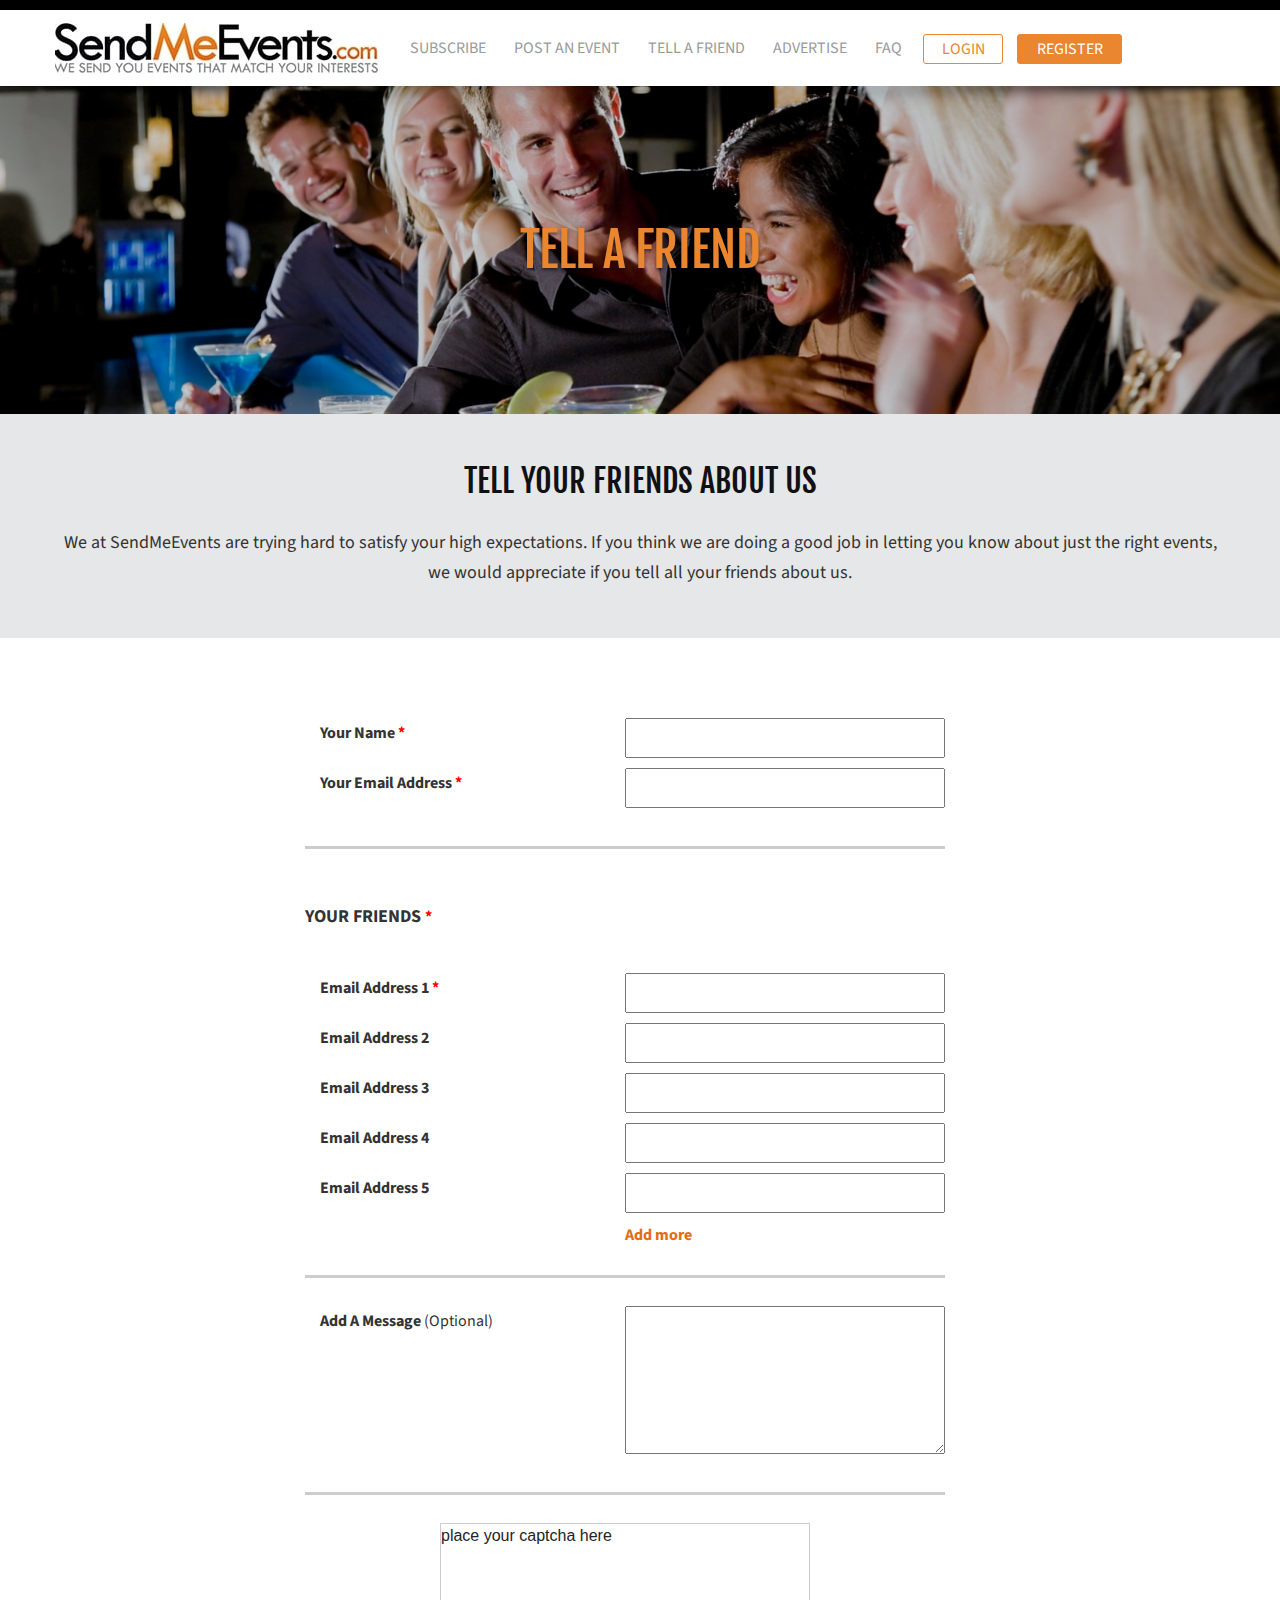
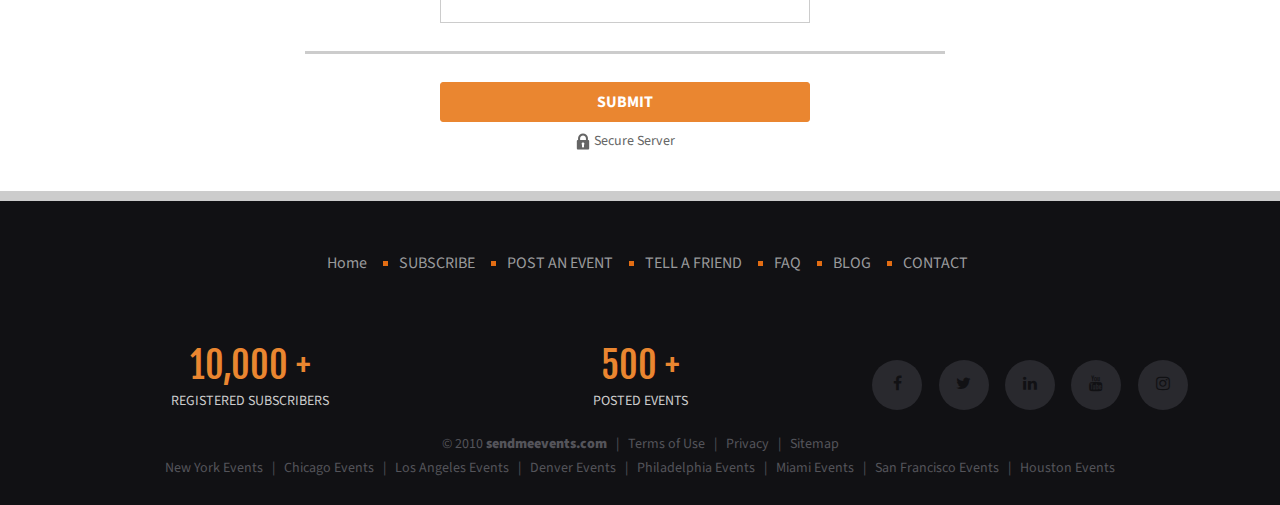
<file: tell_a_friend.html>
<!DOCTYPE html>
<html lang="en" dir="ltr">
  <head>

    <link rel="stylesheet" href="https://stackpath.bootstrapcdn.com/bootstrap/4.4.1/css/bootstrap.min.css" integrity="sha384-Vkoo8x4CGsO3+Hhxv8T/Q5PaXtkKtu6ug5TOeNV6gBiFeWPGFN9MuhOf23Q9Ifjh" crossorigin="anonymous">

    <script src="https://code.jquery.com/jquery-3.4.1.slim.min.js" integrity="sha384-J6qa4849blE2+poT4WnyKhv5vZF5SrPo0iEjwBvKU7imGFAV0wwj1yYfoRSJoZ+n" crossorigin="anonymous"></script>
    <script src="https://cdn.jsdelivr.net/npm/popper.js@1.16.0/dist/umd/popper.min.js" integrity="sha384-Q6E9RHvbIyZFJoft+2mJbHaEWldlvI9IOYy5n3zV9zzTtmI3UksdQRVvoxMfooAo" crossorigin="anonymous"></script>
    <script src="https://stackpath.bootstrapcdn.com/bootstrap/4.4.1/js/bootstrap.min.js" integrity="sha384-wfSDF2E50Y2D1uUdj0O3uMBJnjuUD4Ih7YwaYd1iqfktj0Uod8GCExl3Og8ifwB6" crossorigin="anonymous"></script>
    <link href="https://fonts.googleapis.com/css2?family=Fjalla+One&family=Source+Sans+Pro:ital,wght@0,200;0,300;0,400;0,600;0,700;0,900;1,200;1,300;1,400;1,600;1,700;1,900&display=swap" rel="stylesheet">

      <link rel="stylesheet" href="https://cdnjs.cloudflare.com/ajax/libs/font-awesome/4.7.0/css/font-awesome.min.css">

    <link rel="stylesheet" href="css/style.css">

    <link rel="stylesheet" href="css/responsive.css">

    <meta charset="utf-8">
    <meta name="viewport" content="width=device-width, initial-scale=1.0">
    <title>Tell a Friend</title>
  </head>
  <body>
    <div class="upper-nav">

    </div>
    <nav class="navbar navbar-expand-lg navbar-light bg-white">

      <div class="container">
        <a class="navbar-brand" href="index.html">
          <img src="images/logo.jpg" alt="logo">
        </a>
        <button class="navbar-toggler" type="button" data-toggle="collapse" data-target="#navbarSupportedContent" aria-controls="navbarSupportedContent" aria-expanded="false" aria-label="Toggle navigation">
          <span class="navbar-toggler-icon"></span>
        </button>

        <div class="collapse navbar-collapse" id="navbarSupportedContent">
          <ul class="navbar-nav mr-auto">
            <li class="nav-item active">
              <a class="nav-link" href="subscribe.html">SUBSCRIBE</a>
            </li>
            <li class="nav-item">
              <a class="nav-link" href="post_an_event.html">POST AN EVENT</a>
            </li>
            <li class="nav-item">
              <a class="nav-link" href="tell_a_friend.html">TELL A FRIEND</a>
            </li>
            <li class="nav-item">
              <a class="nav-link" href="#">ADVERTISE</a>
            </li>
            <li class="nav-item">
              <a class="nav-link" href="faqs.html">FAQ</a>
            </li>
            <li class="nav-item">
              <button type="button" class="nav-btn-cus login-btn" name="button">
                LOGIN
              </button>
            </li>
            <li class="nav-item">
              <button type="button" class="nav-btn-cus register-btn" name="button">
                REGISTER
              </button>
            </li>
          </ul>
        </div>
      </div>
    </nav>

    <section class="contact-banner">
        <div class="banner-img">
          <div class="shaddow-overlay">
            <img src="images/shaddow.png" alt="">
          </div>
          <div class="overlay"></div>
          <img src="images/tell-a-friend-banner.jpg" alt="tell a friend banner">
          <h1 class="banner-heading">tell a friend</h1>
        </div>

      <div class="banner-text">
        <h2>tell your friends about us</h2>
        <p>
          We at SendMeEvents are trying hard to satisfy your high
          expectations. If you think we are doing a good job in
          letting you know about just the right events, we would
          appreciate if you tell all your friends about us.
        </p>
      </div>
    </section>

    <section class="form-sec">
      <form class="row" action="" method="post">
        <label class="col-lg-6" for="yourname">
          Your Name <span>*</span>
        </label>
        <input class="col-lg-6" type="text" id="yourname" name="yourname" value="" required>

        <label class="col-lg-6" for="youremail">
          your email address  <span>*</span>
        </label>
        <input class="col-lg-6" type="email" id="youremail" name="youremail" value="" required>

        <div class="gen-hr-div"> </div>

        <div class="form-info" style="padding-top: 25px; padding-bottom: 25px;">
          <h3>your friends <label><span>*</span> </label></h3>
        </div>

        <label class="col-lg-6" for="email1">
          email address 1  <span>*</span>
        </label>
        <input class="col-lg-6" type="email" id="email1" name="email1" value="" required>

        <label class="col-lg-6" for="email2">
          email address 2
        </label>
        <input class="col-lg-6" type="email" id="email2" name="email2" value="">

        <label class="col-lg-6" for="email3">
          email address 3
        </label>
        <input class="col-lg-6" type="email" id="email3" name="email3" value="">

        <label class="col-lg-6" for="email4">
          email address 4
        </label>
        <input class="col-lg-6" type="email" id="email4" name="email4" value="">

        <label class="col-lg-6" for="email5">
          email address 5
        </label>
        <input class="col-lg-6" type="email" id="email5" name="email5" value="">

        <div class="newEmailRow" id="newRow"></div>

        <div class="col-lg-6"></div>
        <a class="addRowBtn" id="addRow" type="button" class="col-lg-6" href="#">Add more</a>


        <div class="gen-hr-div"></div>

        <label class="col-lg-6" for="message">
          add a message <span class="opt" > (optional) </span>
        </label>
        <textarea col-lg-6 name="message" id="message" rows="6" cols=""></textarea>

        <div class="gen-hr-div"></div>

        <div class="google-captcha">
          place your captcha here
        </div>

        <div class="gen-hr-div"></div>
        <button class="button-filled" type="button" name="button">
          submit
        </button>
        <br>
        <h3 class="secure-server">
          <img src="images/icons/lock-black.png" alt="lock icon">
          Secure Server
        </h3>
      </form>
    </section>





    <footer >
      <div class="footer-hor-line">      </div>
      <div class="footer-top">
        <ul>
          <li>
            <a href="index.html">Home</a>
          </li>
          <li>
            <a href="subscribe.html">SUBSCRIBE</a>
          </li>
          <li>
            <a href="post_an_event.html">POST AN EVENT</a>
          </li>
          <li>
            <a href="tell_a_friend.html">TELL A FRIEND</a>
          </li>
          <li>
            <a href="faqs.html">FAQ</a>
          </li>
          <li>
            <a href="blog.html">BLOG</a>
          </li>
          <li>
            <a href="contact.html">CONTACT</a>
          </li>
        </ul>
      </div>

      <div class="row footer-middle">
        <div class="col-lg">
          <h1>10,000 +</h1>
          <p>REGISTERED SUBSCRIBERS</p>
        </div>
        <div class="col-lg">
          <h1>500 +</h1>
          <p>POSTED EVENTS</p>
        </div>
        <div class="col-lg">
          <a href="#" class="fa fa-facebook"></a>
          <a href="#" class="fa fa-twitter"></a>
          <a href="#" class="fa fa-linkedin"></a>
          <a href="#" class="fa fa-youtube"></a>
          <a href="#" class="fa fa-instagram"></a>
        </div>
      </div>
      <div class="footer-bottom">
        <p>	<a href="#">&copy 2010 <span>sendmeevents.com</span></a>
          |  <a href="#">Terms of Use</a>  |  <a href="#">Privacy</a>
          |  <a href="#">Sitemap</a>
        </p>
        <p><a href="#">New York Events</a>  |  <a href="#">Chicago Events</a>
          |  <a href="#">Los Angeles Events</a>   |  <a href="#">Denver Events </a>
          |  <a href="#">Philadelphia Events</a>   |  <a href="#">Miami Events</a>
          |  <a href="#">San Francisco Events</a>   |  <a href="#">Houston Events</a>  </p>
      </div>
      </footer>
      <script type="text/javascript">
          // add row
          $("#addRow").click(function () {
              var html = '';
              html += '<label class="col-lg-6" for="email">';
              html += 'email address';
              html += '</label>';
              html += '<input class="col-lg-6" type="email" id="email" name="email" value="">';

              $('#newRow').append(html);
          });

          // remove row
          $(document).on('click', '#removeRow', function () {
              $(this).closest('#inputFormRow').remove();
          });
      </script>
      <!-- <label class="col-lg-6" for="email">
        email address 5
      </label>
      <input class="col-lg-6" type="email" id="email" name="email" value=""> -->

  </body>
</html>
</file>
<file: css/style.css>
body{
  background: white !important;
  width: 100%;
  height: auto;
}

button{
  font-size: 16px;
  line-height: 24px;
  color: #ea8630;
  font-family: "Source Sans Pro";
  font-weight: 700;
  background-color: #ffffff;
  border-radius: 3px;
  border: 1px solid #ea8630;
  text-align: center;
  text-transform: uppercase;
}
.button-filled{
  color: #ffffff !important;
  background-color:  #ea8630 !important;
}
/* banner stuff used in all pages*/
.banner-heading{
  font-size: 48px;
  line-height: 48px;
  color: #ea8630;
  font-family: "Fjalla One";
  font-weight: 400;
  text-align: center;
  filter: drop-shadow(0px 2px 1.5px rgba(2,2,2,0.5));
  width: 100%;
}
.shaddow-overlay img{
  position: absolute;
  top: 0 !important;
  width: 100%;
  z-index: 3;

  padding: 0;
  margin: 0;
}
/* .shaddow-overlay img{
  position: absolute;
  padding: 0;
  margin: 0;
  width: 100%;
  height: 100%;
  z-index: 3;
} */
.overlay{
  position: absolute; /* Sit on top of the page content */
  width: 100%; /* Full width (cover the whole page) */
  height: 100%; /* Full height (cover the whole page) */
  top: 0;
  left: 0;
  right: 0;
  bottom: 0;
  background-color: rgba(0,0,0,0.2); /* Black background with opacity */
  z-index: 2; /* Specify a stack order in case you're using a different order for other elements */
}
.banner-img{
  position: relative;
  max-width: 1600px;
  width: 100%;
  position: relative;
  margin: 0;
  padding: 0;
}
.banner-img h1{
  position: absolute;
  bottom: calc(  50% - 24px);
  padding: 0;
  margin: 0;
  text-transform: uppercase;
  z-index: 3;
}
.banner-img img{
  width: 100%;
  padding: 0;
  max-width: 1600px;
}
.banner-text{
  width: 100%;
  max-width: 1600px;
  padding: 50px 20px;
  margin: auto;
  background-color: #e6e7e8;
  margin-bottom:50px;
  text-align: center;
}
.banner-text p{
  font-size: 18px;
  line-height: 30px;
  color: #333333;
  font-family: "Source Sans Pro";
  font-weight: 400;
  max-width: 1170px;
  margin: 0 auto;
  text-align: center;
}

.banner-text p a{
  text-decoration: none;
  color: #ea8630;
}
.banner-text h2{
  text-transform: uppercase;
  font-size: 32px;
  line-height: 34px;
  color: #111114;
  font-family: "Fjalla One";
  font-weight: 400;
  text-align: center;
  width: 100%;
  max-width: 1170px;
  margin: auto;
  padding-bottom: 30px;
}

.banner-text button{
  width: 150px;
  margin: 30px auto 0 auto;
  height: 30px;
  text-align: center;
}
 /* banner with a horizontal line around the text */
.banner-within-line-black,
.banner-within-line-orange{
  padding: 15px 0;
  text-align: center;
  max-width: 1170px;
  margin: auto;
}

.banner-within-line-orange h2,
.banner-within-line-black h2{
  font-size: 24px;
  line-height: 1px;
  color: #ea8630;
  font-family: "Fjalla One";
  font-weight: 400;
  text-align: center;
  border-bottom: 3px solid #cccccc;
  width: 100%;
  max-width: 1170px;
  margin-bottom: 30px;
}
.banner-within-line-orange h2{
  color: #ea8630;
}
.banner-within-line-black h2{
  color: #333333;
}

.banner-within-line-orange h2 span,
.banner-within-line-black h2 span{
  background: white;
  line-height: 1px;
  padding: 0 20px;
  text-transform: uppercase;
}

.banner-within-line-black p,
.banner-within-line-orange p{
  max-width: 1170px;
  font-size: 15px;
  line-height: 30px;
  color: #333333;
  font-family: "Source Sans Pro";
  font-weight: 400;
  text-align: center;
  width: 80%;
  margin: auto;
  padding-left: 15px;
  padding-right: 15px;
}
.banner-within-line-orange p{
  width: 63%;
}
.banner-within-line-black p{
  width: 80%;
}
.banner-within-line-orange p span{
  font-weight: 700;
}
.banner-within-line-black p a{
  font-weight: 700;
  text-decoration: none;
  color: #ea8630;
}

.banner-buttons{
  width: 100%;
  max-width: 1170px;
  margin: auto;
  margin-bottom: 50px;
}
.banner-buttons div{
  text-decoration: none;
  max-width: 570px;
  height: 65px;
  background-color: #ffffff;
  /* border: 1px solid #cccccc; */
  text-align: left;
  margin: 5px auto;
  padding: 10px;
  display: block;
}
.banner-buttons div h4,
.banner-buttons div img{
  display: inline;
}
.banner-buttons div img{
  width: 40px;
  height: auto;
  /* margin-bottom: 10px; */
  margin: 0 20px 10px 30px;
}
.banner-buttons div h4{
  font-size: 18px;
  line-height: 24px;
  color: #54545a;
  font-family: "Source Sans Pro";
  font-weight: 400;
}
/* banner stuff end */
.gen-hr-div{
  width: 100%;
    height: 3px;
    background-color: #cccccc;
    margin: 28px auto;
    max-width: 1170px;
}
.upper-nav{
  height: 10px;
  width: 100%;
  background: black;
  display: block;
  max-width: 1600px;
  margin: auto;
}
nav{
  /* height: 100px; */
}
nav .container{
  padding: 0 !important;
  margin: auto !important;
  width: 100%;
  position: relative;
}
nav .collapse{
  /* position: absolute; */
  /* right: 0; */
}
nav .nav-item{
  margin: 7px;
}
nav .nav-link{
  padding: 7px !important;
  font-size: 16px;
  line-height: 24px;
  color: #999a9c !important;
  font-family: "Source Sans Pro";
  font-weight: 400;
  white-space: nowrap;
  max-width: 1600px !important;
}
.dropdown-menu{
  width: 160px;
  /* height: 80px !important; */
  right: 0 ;
  left: auto;
  border-radius: 0;
  border-top: 5px solid #ea8630;
}
.dropdown-item{
  height: 38px !important;
  padding: 0 15px;
  font-size: 15px;
  line-height: 30px;
  color: #333333;
  font-family: "Source Sans Pro";
  font-weight: 400;
}
.dropdown-item img{
  width: 15px;
  margin-right: 10px;
}
.dropdown-divider{
  margin: 0;
}
.dropdown-toggle::after {
    display: none;
}
.dropdown-toggle{
  font-size: 15px !important;
  line-height: 24px !important;
  color: #333333 !important;
  font-family: "Source Sans Pro" !important;
  font-weight: 400 !important;
}
.dropdown-toggle img:nth-child(1){
  width: 50px;
  height: 50px;
  border-radius: 25px;
  margin-right: 10px  !important;
}
.dropdown-toggle img:nth-child(2){
  width: 18px;
height: 11px;
}
.login-btn, .register-btn{
  margin-top: 5px;
  height: 30px;
  border-radius: 3px;
  border: 1px solid #ea8630;
  /* margin: 6px; */
  text-align: center;
  font-family: "Source Sans Pro";
  font-weight: 400;
  font-size: 16px;
  line-height: 24px;
}
.login-btn{
  width: 80px;
  background-color: #ffffff;
  color: #ea8630;
}
.register-btn{
  background-color: #ea8630;
  width: 105px;
  color: #ffffff;
}

/* banner-1 */
.banner-1{
  width: 100%;
  padding: 0;
  margin: 0;
  max-width: 1600px;
  margin: 0 auto;
  position: relative;
}

.banner-1-top{
  width: 100%;
  padding: 0;
  margin: 0;
}
.banner-1-top img{
  float: left;
  width: 25%;
  height: auto;
  padding: 0;
  margin: 0;
}
.banner-1-bottom{
  width: 100%;
  padding: 0;
  margin: 0;
}
.banner-1-bottom img{
  float: left;
  width: 25%;
  height: auto;
  padding: 0;
  margin: 0;
}
.banner-1 .banner-text-1{
  position: absolute;
  bottom: calc(90 / 1600 * 100vw);
  left: calc(50vw - 400px);
  width: 800px;
  height: 188px;
  background: black;
  padding: 30px;
}

.banner-1 .banner-text-1 h1{
  font-size: 48px;
  line-height: 48px;
  color: #ea8630;
  font-family: "Fjalla One";
  font-weight: 400;
  filter: drop-shadow(0px 2px 1.5px rgba(2,2,2,0.5));
  margin: 0;
  text-align: center;
  padding-bottom: 20px;
}
.banner-1 .banner-text-1 p{
  font-size: 20px;
  line-height: 24px;
  color: #ffffff;
  font-family: "Source Sans Pro";
  font-weight: 400;
  margin: 0;
  text-align: center;
  filter: drop-shadow(0px 2px 1.5px rgba(2,2,2,0.5));
}
/* banner 1 end */
/* --------------------------------------------------------- */
/* banner 2 start */
.banner-2{
  width: 100%;
  max-width: 1600px;
  background: rgb(230,230,232);
  margin: auto;
}

.subs-prom-sec{
  width: 100%;
  max-width: 1600px;
  margin:  auto;
  background: linear-gradient(0deg, white 50%,  rgb(230,230,232) 50%);
  height: auto;
  /* text-align: center !important; */
  padding: 10px 0;
}
.subs-prom-sec .col-lg-6{
  margin: 0;
  padding: 10px;
}
.subscribers-div,
.promoters-div{

  max-width: 570px;
  min-height: 257px;
  margin:10px auto;
  padding: 30px;
  background-color: #ffffff;
  border: 1px solid #cccccc;
  border-bottom: 6px solid #cccccc;

}

.logo-side{
  display: inline-block;
  width: 25%;
  width: 75px;
  height: 75px;

}
.logo-side img{
  margin: 12px;
  height: 50px;
  width: 50px;
}
.text-side{
  display: inline-block;
  width: 80%;
  background: white;
  float: right;
  /* min-height: 200px; */
}
.text-side h4{
  font-size: 24px;
  line-height: 24px;
  color: #e36d14;
  font-family: "Fjalla One";
  font-weight: 400;
  margin-top:30px;
}
.text-side p{

  font-size: 16px;
  line-height: 24px;
  color: #333333;
  font-family: "Source Sans Pro";
  font-weight: 400;
}
.text-side button{
  font-size: 16px;
  line-height: 24px;
  color: #ea8630;
  font-family: "Source Sans Pro";
  font-weight: 700;
  text-align: center;
  width: 158px;
  height: 40px;
  border-radius: 3px;
  background-color: #ffffff;
  border: 1px solid #ea8630;
  margin-top: 0;
}

.subscribers-div .logo-side{
  background: #e36d13;
}
.promoters-div h4{
  color:#111114;;
}

.promoters-div .logo-side{
    background-color: #111114;
}

/* HOW IT WORKS */
.how-it-works{
  width: 100%;
  max-width: 1170px;
  margin:35px auto 50px auto;
  text-align: center;

}
.how-it-works h1{
  font-size: 32px;
  line-height: 32px;
  color: #111114;
  font-family: "Fjalla One";
  font-weight: 400;
  text-align: center;
}
.how-it-works img{
  margin: 32px 0 20px 0;
}
.how-it-works p{
  font-size: 18px;
  line-height: 30px;
  color: #333333;
  font-family: "Source Sans Pro";
  font-weight: 400;
  text-align: center;
  margin-bottom: 38px;
  padding: 20px;
}
.how-it-works p a{
  color:#e36d13;
  font-weight: 700;
  text-decoration: none;
}

/* footer */
footer{
  max-width: 1600px;
  width: 100%;
  background-color: #111114;
  text-align: center;
  padding-bottom: 25px;
  margin: auto;
}
.footer-top, .footer-middle, .footer-bottom{
  max-width: 1170px;
  margin: auto;
}
footer .footer-hor-line{
  width: 100%;
  max-width: 1600px;
  height: 10px;
  background-color: #cccccc;
  margin: auto;
  margin-bottom: 50px;
}
.footer-top ul{
  list-style-type: square;
  color: #e36d13;
  display: inline-block;
  padding: 0;
  margin-bottom: 72px;
}
.footer-top ul li:nth-child(1){
  list-style-type: none;
  margin-left: 15px;

}
.footer-top ul li{
  float: left;
  margin-left: 2em;
}
.footer-top ul li a{
  font-size: 16px;
  line-height: 24px;
  color: #999a9c;
  font-family: "Source Sans Pro";
  font-weight: 400;
  text-align: center;
  text-decoration:

}
.footer-middle{
  width: 100%;
}
.footer-middle div{
  padding: 0;
}
.footer-middle h1{
  font-size: 36px;
  line-height: 24px;
  color: #ea8630;
  font-family: "Fjalla One";
  font-weight: 400;
  text-align: center;
}
.footer-middle p{
  font-size: 14px;
  line-height: 24px;
  color: #cccccc;
  /* font-family: "Fjalla One";
  font-weight: 100; */
  text-align: center;
  line-height: 30px;

font-family: "Source Sans Pro";
font-weight: 400;

}
.footer-middle a{
  padding: 15px;
  width: 50px;
  height: 50px;
  border-radius: 25px;
  background-color: #29292e;
  color: #111114;
  margin: 6px;
}
.footer-bottom p{
  font-size: 14px;
  line-height: 24px;
  color: #54545a !important;
  font-family: "Source Sans Pro";
  font-weight: 400;
  text-align: center;
  display: block;
  margin: 0;
}
.footer-bottom p a{
  text-decoration: none !important;
  color: #54545a !important;
  padding: 6px;
}
.footer-bottom p a span{
  font-weight: 900;
}


/* blog page */
.blog-banner{
  width: 100%;
  max-width: 1600px;
  margin: auto;
  position: relative;
  /* text-align: center; */
}

.recent-blogs{
  width: 100%;
  max-width: 1170px;

  margin: 50px auto;
  padding: 0 15px;
}
.recent-blogs .row{
  width: 100%;
  padding: 0;
  margin: 0;
}
.recent-blogs .blog-side{
  padding: 0;
  margin: 0;
  width: 100%;
  max-width: 650px;
  margin: auto;
}
.recent-blogs .single-blog{
  /* width: 100%; */
  max-width: 770px;
  border: 1px solid #cccccc;
  padding: 0;
  height: 270px;
  margin: 14px 0;
  position: relative;
}
.single-blog .blog-img{
  width: 270px;
  height: 270px;
  overflow: hidden;
  text-align: center;
  padding: 0;

}
.blog-img img{
  width: auto;
  height: 270px;
  margin: 0;
  padding: 0;
}
.blog-img, .blog-text{
  display: inline-block;
}
.blog-text{
  position: absolute;
  top: 0;
  max-width: 500px;

  padding: 30px;
}
.blog-text h4{
  width: 100%;
  font-size: 22px;
  line-height: 30px;
  color: #ea8630;
  font-family: "Fjalla One";
  font-weight: 400;
  max-height: 60px;
  overflow: hidden;
}
.blog-text p{
width: 100%;
font-size: 16px;
line-height: 20px;
color: #333333;
font-family: "Source Sans Pro";
font-weight: 400;
margin: 0;
max-height: 100px;
overflow: hidden;
}
.blog-text p span{
  font-weight: 700;
}
.blog-text hr{
  margin: 20px auto;
  background:  #cccccc;
}
.blog-hr{
  width: 100%;
    height: 5px;
    background-color: #cccccc;
    margin: 28px auto;
}
.page-numberings{
  text-align: center;
}
.page-numberings button{
  height: 38px;
  min-width: 38px;
  margin: 0 3px;
  padding: 0 15px;
}
.page-num-hr-2{
  visibility: hidden;
}
.non-blog-side{
  margin: 14px auto;
  padding-left: 15px;
  padding-right: 0;
  max-width: 650px;
  /* margin: auto; */
}
.non-blog-side h3{
  font-size: 24px;
  line-height: 24px;
  color: #111114;
  font-family: "Fjalla One";
  font-weight: 400;
  margin-bottom: 20px;
}
.non-blog-side h6{
  font-size: 16px;
  font-weight: 400;
  color: white;
  display: inline-block;
  padding: 5px;
  background: #bebebf;
  margin-bottom: 14px;
  font-family: "Source Sans Pro";
}
.non-blog-side p{
  font-size: 16px;
  line-height: 25px;
  color: black;
  font-family: "Source Sans Pro";
  font-weight: 700;
  margin: 0;
  margin-bottom: 20px;
  max-height: 50px;
  overflow: hidden;
}
.categories h6{
  background: white !important;
  display: inline-block;
  color: black;
  border: 1px solid black;
  margin-right: 5px;
  margin-bottom: 10px;
}
.archives h6{
  background: white !important;
  display: block;
  color: black;
  border: 1px solid black;
  margin-right: 5px;
  margin-bottom: -1px;
}
.about p{
  max-height: 400px;
  overflow: hidden;

  font-size: 16px;
  line-height: 20px;
  color: #333333;
  font-family: "Source Sans Pro";
  font-weight: 400;
  margin: 0;
}
/* BLOG PAGE END */

/* Calendar PAGE */
.calender-banner{
  width: 100%;
  max-width: 1600px;
  margin: auto;
  position: relative;
  /* text-align: center; */
  /* padding-bottom: 200px; */
}

.email-listings{
  width: 100%;
  max-width: 1170px;
  margin: auto;
  padding: 60px 0;
}
.email-listings .heading{
  width: 100%;
  max-width: 1170px;
  height: 50px;
  background-color: #111114;
  padding: 15px 30px;
  margin: 0 auto;
}
.email-listings .heading h3{
  font-size: 24px;
  line-height: 24px;
  color: #ffffff;
  font-family: "Fjalla One";
  font-weight: 400;
  float: left;
}
.email-listings .heading h4{
  font-size: 18px;
line-height: 24px;
color: #999999;
font-family: "Source Sans Pro";
font-weight: 400;
float: right;
}
.email-listings .email-single-list{
  max-width: 1170px;
  margin: auto;
  padding: 30px;

  background-color: #ffffff;
  border: 1px solid #cccccc;
}
.email-listings .email-single-list .col-lg{
  padding: 0;
}
.email-listings .img-side{
  max-width: 340px;
}
.email-listings .email-listing-img{
  max-width: 340px;
  min-height: 240px;
  overflow: hidden;

  padding: 0;
  margin: 0;
  text-align: center;
  position: relative;
}
.email-listings .email-listing-img img{

  height: 240px;
  margin: auto;
  position: absolute;
  top: 50%;
  left: 50%;
  transform: translate(-50%, -50%);

}
.share-print{
  margin:13px 0;
  max-width: 340px;
  padding: 0;
}
.rsvp-side{
  margin-right: 30px;
  margin-left: 30px;
  max-width: 340px;

}
.rsvp-side hr{
  width: 100%;
    height: 0;
    background-color: #cccccc;
    border: 0px;
    width: 0;
    margin: 0;
  visibility: hidden;
}
.rsvp-side h2{
  font-size: 24px;
  line-height: 24px;
  color: #ea8630;
  font-family: "Fjalla One";
  font-weight: 400;
  text-transform: uppercase;
}

.rsvp-side h3{
  font-size: 16px;
  line-height: 22px;
  color: #ffffff;
  font-family: "Source Sans Pro";
  font-weight: 400;
  height: 40px;
  background-color: #29292e;
  padding: 10px;
  margin: 20px 0;
  display: inline-block;
}
.rsvp-inner .row{
  margin: 0;
  padding: 0;
  width: 100%;
}
.rsvp-inner .host-side{
  min-width: 70px;
}
.rsvp-inner .row div{

  margin: 0;
  padding: 0;
}
.rsvp-inner h4{
  font-size: 15px;
line-height: 22px;
color: #333333;
font-family: "Source Sans Pro";
font-weight: 700;

  margin: 0;

}
.rsvp-inner p{
  font-size: 15px;
  line-height: 22px;
  color: #333333;
  font-family: "Source Sans Pro";
  font-weight: 400;

  margin: 0;

}
.rsvp-inner .host{
  color: #ea8630;
}
.rsvp-btn{
  height: 40px;
  padding: 0 15px;
  margin-top: 20px;
}
.mobile-view-btn{
  display: none;
}
.desktop-view-btn{
  display:block;
}
.email-single-list .detail-side{
  width: 340px;
  height: 240px;
  font-size: 15px;
  line-height: 22px;
  color: #333333;
  font-family: "Source Sans Pro";
  font-weight: 400;

}
.email-single-list .detail-side p{
  margin-bottom: 30px;
}
.email-listings .page-numberings{
  margin-top: 30px;
  margin-bottom: 30px;
}
.register-now{
  text-align: center;
  max-width: 1170px;
  width: 100%;
}
.register-now p{

  font-size: 18px;
  line-height: 24px;
  color: #333333;
  font-family: "Source Sans Pro";
  font-weight: 400;
  text-align: center;
  margin-top: 30px;
  margin-bottom: 30px;
}
.register-now button{
  width: 370px;
  height: 40px;
  background-image: linear-gradient(0deg, #e9852f 0%, #ff8900 100%);
  border: 1px solid #ea8630;
  color: white;
}

/* contact page */
.contact-banner,
.subscribe-banner{
  width: 100%;
  max-width: 1600px;
  margin: auto;
}
.form-sec{
  width: 100%;
  max-width: 700px;
  margin: auto;
  padding: 30px;
}
form{
  width: 100%;
  max-width: 670px;
  padding: 0 !important;
  margin: 0 auto;
}
form label{
  font-size: 16px;
  line-height: 30px;
  color: #333333;
  font-family: "Source Sans Pro";
  font-weight: 700;
  text-transform: capitalize;
}
form label .opt{
  font-weight: 400;
  color: #333333;
}
form input, select, textarea{
  /* min-width: 320px; */
  width: 100%;
  max-width: 320px;
  padding: 1px 7px !important;
  margin-bottom: 10px;
}
form textarea{
  /* width: 100%; */
  /* max-width: 420px; */
}
form input, select{
  height: 40px;
}
form label span{
  color: red;
}
form button{
  width: 370px;
  height: 40px;
  margin: auto;
}
form .secure-server{
  width: 100%;
  margin: 10px auto;
  text-align: center;
  font-size: 14px;
  line-height: 14px;
  color: #666666;
  font-family: "Source Sans Pro";
  font-weight: 400;

}
form input[type=checkbox]{
  float: left;
  width: 20px;
  height: 20px;

}
form .chkboxinput{
  padding: 0;
  margin: 0;
  margin-top: 0px;
}
form .chkboxlabel{
  margin: 0;
  padding: 0;
  max-width: 551px;
  /* height: 98px; */
  font-size: 15px;
  line-height: 20px;
  color: #333333;
  font-family: "Source Sans Pro";
  font-weight: 400;
  margin-bottom: 10px;
}
form .chkboxlabel span{
  color: #333333;
  font-weight: 900;
}
.form-bottom-info{
  width: 100%;
  text-align: center;
}
.form-bottom-info h3{
  max-width: 569px;
  height: 121px;
  font-size: 16px;
  line-height: 22px;
  color: #333333;
  font-family: "Source Sans Pro";
  font-weight: 400;
  text-align: center;
}

.form-bottom-info h3 span{
  font-weight: 700;
}
.form-bottom-info h3 a{
  text-decoration: none;
  font-weight: 700;
  color: #ea8630;
}
.form-info{
  width: 100%;
  max-width: 640px;
  margin: 0 auto;
  padding: 0;
}
.form-info h3{
  width: 100%;
  font-size: 18px;
  line-height: 30px;
  color: #333333;
  font-family: "Source Sans Pro";
  font-weight: 700;
  text-transform: uppercase;
}
.form-info p{
  width: 100%;
  min-height: 44px;
  font-size: 15px;
  line-height: 20px;
  color: #333333;
  font-family: "Source Sans Pro";
  font-weight: 400;
}
/* dashboard section start */
.dashboard-sec{
  width: 100%;
  max-width: 1170px;
  margin: 0 auto;
  padding: 0;
}
.dashboard-sec .row{
  padding: 0;
  margin: 0;
}
.dashboard-sec .dashboard-menu-side{
  width: 100%;
  max-width: 270px;
  margin: 0 auto;
  padding: 0;
  min-height: 820px;
  background-color: #e6e7e8;
}
.dashboard-sec .dashboard-other-side{
  width: 100%;
  margin: 0;
  padding: 0;
  padding-bottom: 50px;
}
.dashboard-menu-button{
  background-color: #111114;
  /* background-color: #e36d14; */
  width: 100%;
  height: 50px;
  padding: 0 0 0 5px;
  border: 0;
  border-bottom: 1px solid white;
}
.dashboard-menu-button .button-img{
  width: 50px;
  height: 50px;
  background-color: #bababa;

  margin: 0;
  float: left;
  padding: 11px;
  border-bottom: 1px solid white;
}
.dashboard-menu-button .button-img img{
  width: 20px;

}
.dashboard-menu-button h6{
  width: 100%;
  font-size: 16px;
  line-height: 24px;
  color: #333333;
  height: 50px;
  background-color: #cccccc;
  font-family: "Source Sans Pro";
  font-weight: 400;
  text-transform: none;
  padding: 10px 0 10px 60px;
  margin:0;
  text-align: left;
  border-bottom: 1px solid white;
}
.dashboard-menu-button-activated{
  background: #e36d14;
}
.dashboard-menu-button-activated .button-img{
  background-color: #29292e;
  border-bottom: 1px solid white;
}
.dashboard-other-side h1{
  font-size: 32px;
  line-height: 32px;
  color: #333333;
  font-family: "Fjalla One";
  font-weight: 400;
  text-transform: uppercase;
  padding-top: 50px;
  padding-bottom: 40px;
}

.event-types-buttons{
  width: 270px !important;
  height: 75px;
  background-color: #ffffff;
  border: 1px solid #cccccc;
  margin: 5px 5px;
  padding: 12px 18px;
  display: inline-block;
}
.event-types-buttons input{
  display: inline-block;
}

.event-types-buttons .event-type-img{
  width: 50px;
  height: 50px;
  background-color: #ffffff;
  border: 1px solid #cccccc;
  margin: 0;
  padding: 10px 10px 0 10px;
  display: inline-block;
  margin-left: 10px;
  margin-right: 8px;

}
.event-types-buttons .event-type-img img{
  width: 30px;
  height: 30px;
}
.event-types-buttons label{

  font-size: 16px;
  line-height: 16px;
  color: #333333;
  font-family: "Source Sans Pro";
  font-weight: 400;
  display: inline-block;
  margin: 0;
  max-height: 50px;

}
.show-sec{
  display: visible !important;
}
.hide-sec{
  display: none !important;
}
/* dashboard section ends */
.subscribe-event-types h2{
  font-size: 18px;
  line-height: 30px;
  color: #333333;
  font-family: "Source Sans Pro";
  font-weight: 700;
}
.subscribe-event-types .event-types-buttons{
  width: 317px !important;
  margin: 5px 0;
}
.faq-sec{
  width: 100%;
  max-width:1170px;
  padding: 30px;
  margin: auto;
  background-color: #ffffff;
  border: 1px solid #cccccc;
  border-bottom: 5px solid #cccccc;
  padding-bottom: 0;
  margin-bottom: 30px !important;
}
.faq-sec .faq-title{
  width: 100%;
  max-width: 1110px;
  padding: 0 0 30px 0;

}
.faq-sec .faq-title h1{
  font-size: 24px;
  line-height: 24px;
  color: #e36d14;
  font-family: "Fjalla One";
  font-weight: 400;
  text-transform: uppercase;
  display: inline-block;
  margin-left: 19px;
  margin-top: 20px;
}
.subscriber-img,
.promoters-img{
  width: 75px;
  height: 75px;
  background-color: #e36d14;
  margin: 0;
  padding: 12px;
  display: inline-block;
}
.subscriber-img img,
.promoters-img img{
  width: 50px;
  height: 50px;
}
.promoters h1{
  color: #111114 !important;
}
.promoters-img{
  background: #111114;
}
.open-icon,
.close-icon{
  width: 40px;
  height: 40px;
  border-radius: 3px;
  background-color: #ffffff;
  border: 1px solid #cccccc;
  margin: 0;
  padding: 5px 8px;
  display: inline-block;
  float: right;
  margin-top: 20px;
}
.open-icon img,
.close-icon img{
  width: 18px;
  margin: 0;
  padding: 0;
}
.subscribers-faqs{
  width: 100%;
}
.faqs-questions{
  width: 100%;
  max-width: 1110px;
  padding: 30px 0 0 94px;
  margin: auto;
  border-top: 1px solid #cccccc;

}
.faqs-questions h2{
  font-size: 16px;
  line-height: 24px;
  color: #333333;
  font-family: "Source Sans Pro";
  font-weight: 700;
  margin-bottom: 20px;
  text-transform: uppercase;
}
.faqs-questions p{
width: 100%;

  font-size: 15px;
  line-height: 20px;
  color: #333333;
  font-family: "Source Sans Pro";
  font-weight: 400;
  margin-bottom: 30px;
}
.faqs-questions p a{
  color: #ea8630;
  text-decoration: none;
  font-weight: 700;
}
.faqs-questions ul{
  list-style-type: square;
  color: #e36d13;
  padding-left: 20px;
}
.faqs-questions ul li span{
  color: #333333;
}
.google-captcha{
  margin: auto;
  width: 370px;
  height: 100px;
  border: 1px solid #cccccc;
}
.newEmailRow{
  width: 100%;
}
.addRowBtn{
  text-decoration: none;
  color: #e36d13;
  font-family: "Source Sans Pro";
  font-weight: 700;
  font-size: 16px;
}
/* .rotate-icon-180{
  transform: rotate(180deg);
  transition-delay: 1s;
  transition-duration: 1s;
} */
/* faq page */
.textarea1,
.textarea2,
.textarea3,
.textarea4,
.textarea5{
  margin-bottom: 0;
}
.the-count1,
.the-count2,
.the-count3,
.the-count4,
.the-count5{
  width: 100%;
  text-align: right;
}
.rotateFAQIcon{
  transform: rotate(180deg);
}
</file>
<file: css/responsive.css>
/* banner */
@media only screen and (min-width: 1200px) {
  nav .container{
    max-width: 1170px;
  }
  .recect-blogs{
    margin-left: 60px ;
  }
}

@media only screen and (max-width: 1200px) {
  nav .container{
    max-width: 100%;
  }
  .faq-sec{
    margin: auto 20px;
    max-width: calc(100% - 40px);
  }
  .email-listings{
    padding-right: 15px;
    padding-left: 15px;
  }
}
@media only screen and (min-width: 1600px) {
  .banner-1 .banner-text-1{
    left: 400px;
    bottom: 91px;
  }

}


@media only screen and (min-width: 500px) and (max-width:1199px){

  /* nav .container{
    max-width: 100%;
  } */
}

@media only screen and (max-width: 991px){
  .desktop-view-btn{
    display: none;
  }
  .mobile-view-btn{
    display: block;
  }
  .banner-1 .banner-text-1{
    position: relative;
    width: 100%;
    margin: 0;
    bottom: 0;
    left: 0;
    height: auto;
  }
  .banner-1-top img{
    width: 50%;
  }
  .banner-1-bottom img{
    width: 50%;
  }

  .the-count1,
  .the-count2,
  .the-count3,
  .the-count4,
  .the-count5{
    max-width: 420px;
  }
  .form-sec{
    max-width: 450px;
    padding: 5px;
  }
  form{
    max-width: 450px;
    margin: 0 !important;
  }
  form input, select{
    max-width: 420px;
  }
  form textarea{
    max-width: 420px;
    min-width: 420px;
  }
  .calender-banner-2 p,
  .calender-banner-3 p{
    width: 100%;
  }
  .rsvp-side{
    margin: 30px 0;
  }
  .email-single-list{
    width: 400px;
  }
  .rsvp-side hr{
    visibility: visible;
    height: 3px;
    width: 100%;
    margin: 16px 0;
  }
  .dashboard-menu-button h6{
    display: none;
  }
  .dashboard-menu-button{
    width: 55px;
    height: 50px;
  }
  .dashboard-menu-side{
    max-width: 55px !important;
    margin-left: 0 !important;
  }
  .promoters-div{
    min-height: 287px;
  }
}


@media only screen and (min-width:698px) and (max-width: 892px){

  .how-it-works{
    top:650px;

  }
  .h-footer{
    margin-top: 650px;
  }
}

@media only screen and (max-width: 697px){

  .recent-blogs .single-blog{
    height: 550px;
  }
  .single-blog .blog-img{
    display: inline-block;
    position: relative;
    margin-left: calc(50% - 135px);
  }
  .single-blog .blog-img img{

  }
  .single-blog .blog-text{
    position: relative;
    display: inline-block;
    max-width: 100%;

  }

  .page-num-hr-1{
    visibility: hidden;
  }
  .page-num-hr-2{
    visibility: visible;
  }
  .dashboard-sec .dashboard-other-side{
    max-width: 85%;
  }

}





/* banner end */

/* nav */
@media only screen and (min-width: 1010px)and (max-width: 1070px) {
  nav .nav-link{
    padding: 7px 1px !important;
  }
}
@media only screen and (min-width: 900px)and (max-width: 1030px) {
  nav .nav-item{
    margin: 7px 2px !important;
  }
  nav .nav-link{
    padding: 7px 3px !important;
  }
}
@media only screen and (max-width: 570px){
  .navbar-brand img{
    width: 220px;
  }
  .text-side {
    width: 78%;
  }
  .faq-title h1{
    width: 50%;
  }
  .faq-banner .banner-img h1{
    bottom: calc( 50% - 48px);
  }
}
</file>
